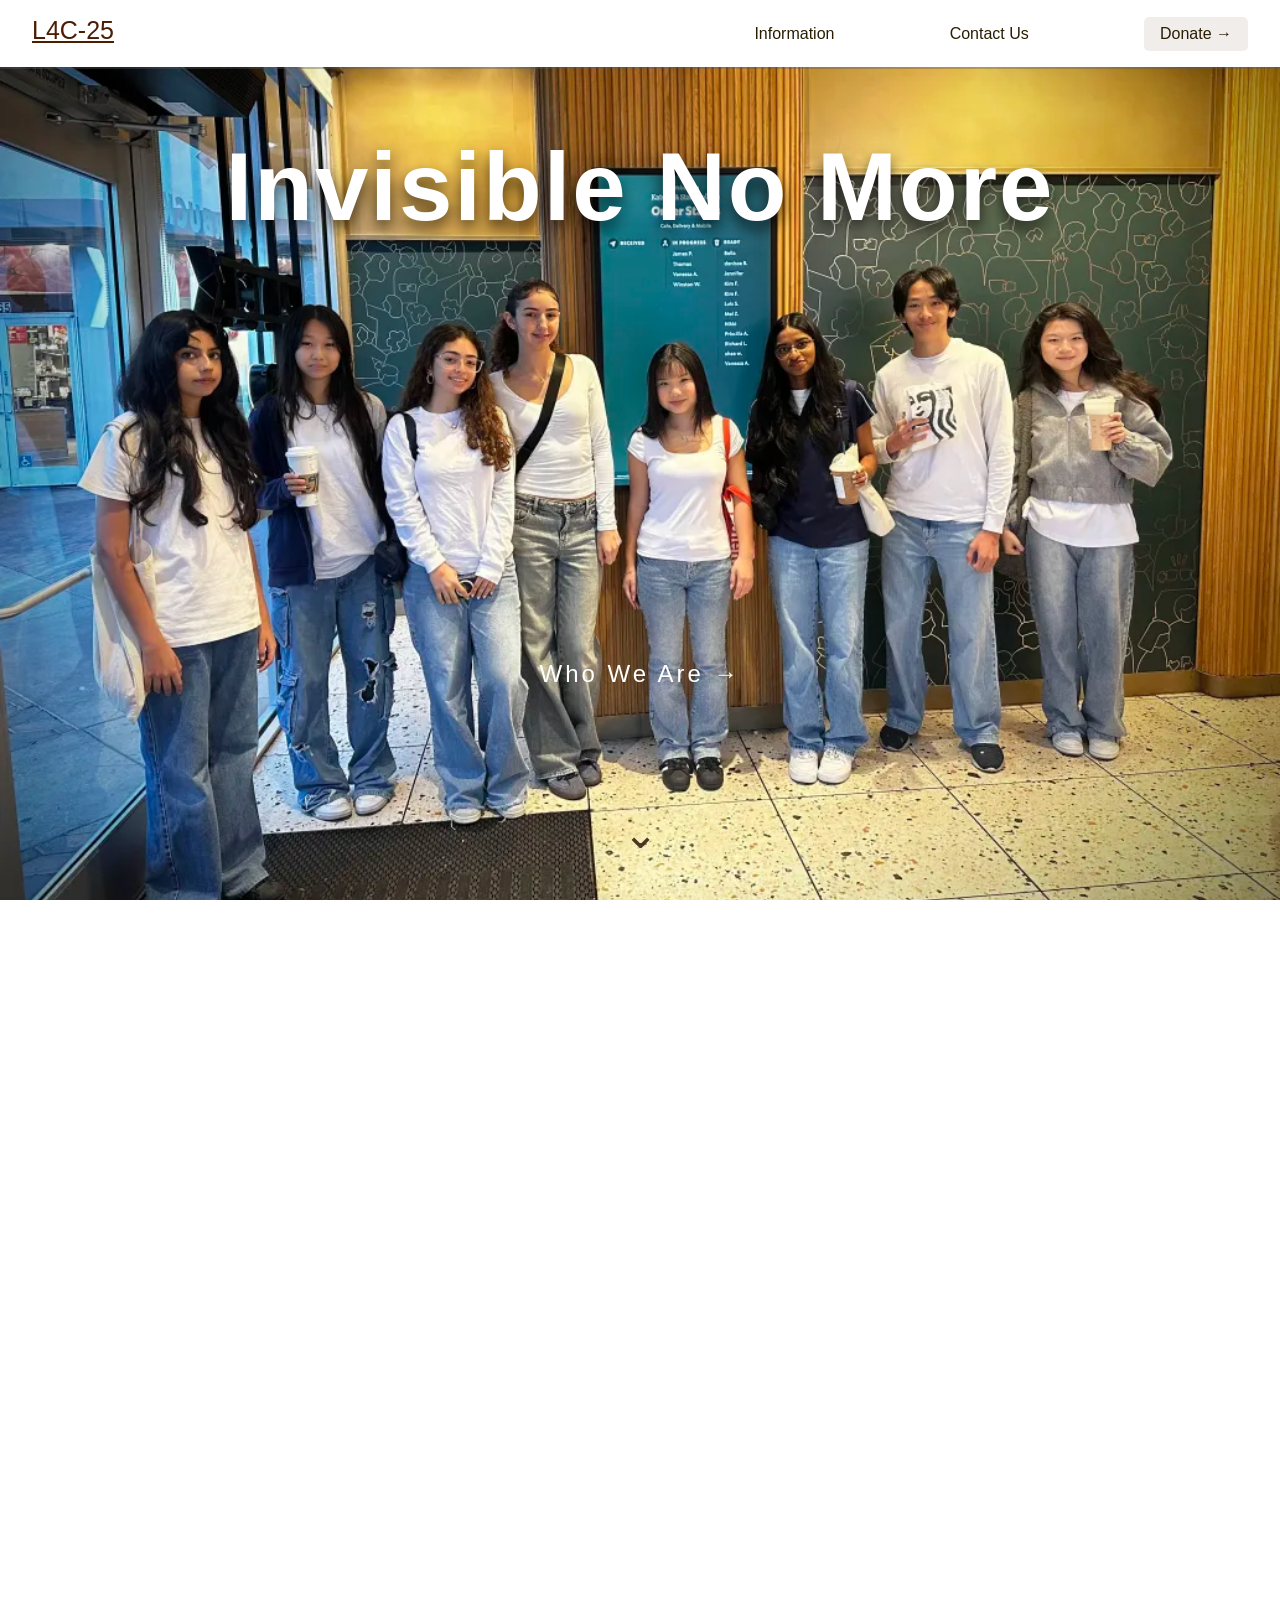
<file: index.html>
<!DOCTYPE html>
<html lang="en">
<head>
    <meta charset="UTF-8">
    <meta http-equiv="refresh" content="0; url=first.html">
    <meta name="viewport" content="width=device-width, initial-scale=1.0">
    <title>L4C-25</title>
    <script>
        window.location.replace('first.html');
    </script>
</head>
<body>
    <p>Redirecting to <a href="first.html">homepage</a>...</p>
</body>
</html>
</file>
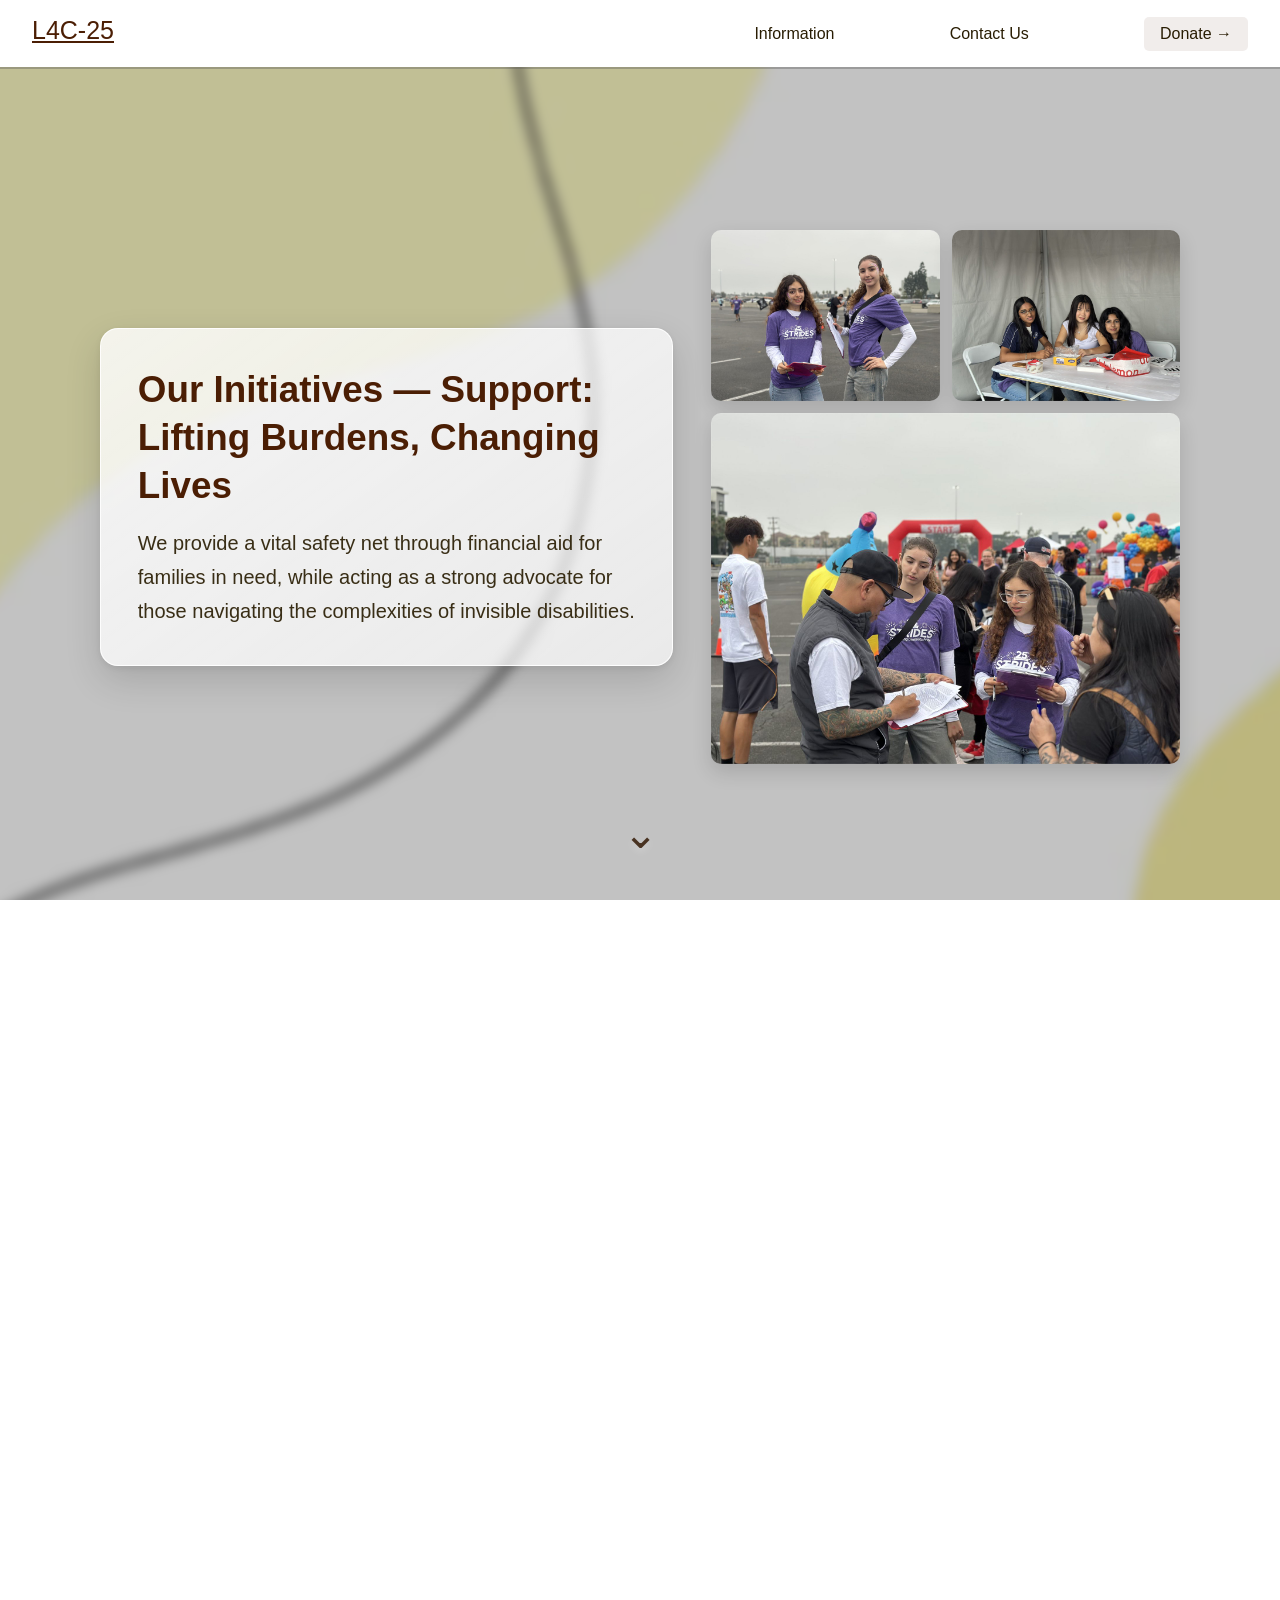
<file: chronic-illnesses.html>
<!DOCTYPE html>
<html lang="en">
<head>
    <meta charset="UTF-8">
    <meta name="viewport" content="width=device-width, initial-scale=1.0">
    <title>What we Do</title>
    <link rel="stylesheet" href="style.css">
</head>

<body class="page-chronic-illnesses">
    <div class = "container">

        <div class = "slides slide1"> 
            <div class = "header"> 
                <a href="first.html" class="teamtitle">L4C-25</a>
                <nav class="nav">
                    <div class="dropdown">
                        <button class = "link"> Information </button>
                            <div class="dropdown-menu">
                                <div class="dropdown-column">
                                    <h3>Find Help</h3>
                                    <a href="resource1.html">EasterSeals</a>
                                    <a href="resource2.html">Invisible Reality</a>
                                    <a href="resource3.html">Making a Difference</a>
                                </div>
                                <div class="dropdown-column">
                                    <h3>Learn More</h3>
                                    <a href="mental-developmental-disabilities.html">Information on Invisible Disabilities</a>
                                    <a href="chronic-illnesses.html">What we Do</a>
                                    <a href="our-projects.html">Our Projects &amp; Initiatives</a>
                                </div>
                                <div class="dropdown-column">
                                    <h3>Get Involved</h3>
                                    <a href="feedback.html">Feedback</a>
                                    <a href="partner.html">Partner</a>
                                </div>
                            </div>
                    </div>
                    <a href="socials.html" class="link socials"> Contact Us </a>
                    <button class = "link donate-nav"> Donate → </button>
                </nav>
            </div>

            <section class="initiatives-section">
                <div class="initiative-layout">
                    <article class="initiative-card">
                        <h2>Our Initiatives — Support: Lifting Burdens, Changing Lives</h2>
                        <p>We provide a vital safety net through financial aid for families in need, while acting as a strong advocate for those navigating the complexities of invisible disabilities.</p>
                    </article>
                    <div class="initiative-images" aria-label="Support initiative images">
                        <img loading="lazy" decoding="async" src="optimized-content/supportinitatives-whatwedo_IMG_9577.jpg" alt="Support initiative image 1">
                        <img loading="lazy" decoding="async" src="optimized-content/IMG_9587.jpg" alt="Support initiative image 2">
                        <img loading="lazy" decoding="async" src="optimized-content/IMG_9619.jpg" alt="Support initiative image 3">
                    </div>
                </div>
            </section>
        </div>

        <div class = "slides slide2">
            <section class="initiatives-section">
                <div class="initiative-layout">
                    <article class="initiative-card">
                        <h2>Voice: Amplifying the Unseen</h2>
                        <p>We cultivate safe, high-profile platforms where lived experiences take center stage. By creating spaces for authentic storytelling, we turn private challenges into a powerful public movement, ensuring that every individual is seen, heard, and valued.</p>
                    </article>
                    <div class="initiative-images" aria-label="Voice initiative images">
                        <img loading="lazy" decoding="async" src="optimized-content/IMG_3570 2.jpg" alt="Voice initiative image 1">
                        <img loading="lazy" decoding="async" src="optimized-projects/IMG_8797.jpg" alt="Voice initiative image 2">
                        <img loading="lazy" decoding="async" src="optimized-content/IMG_9978 (1).jpg" alt="Voice initiative image 3">
                    </div>
                </div>
            </section>
        </div>

        <div class = "slides slide3">
            <section class="initiatives-section">
                <div class="initiative-layout">
                    <article class="initiative-card">
                        <h2>Partnership: Scaling Impact Together</h2>
                        <p>Real change doesn’t happen in isolation. We collaborate with industry-leading organizations, such as Easterseals, to influence policy, dismantle stigma, and drive large-scale social shifts. Together, we are building a world designed for everyone.</p>
                    </article>
                    <div class="initiative-images" aria-label="Partnership initiative images">
                        <img loading="lazy" decoding="async" src="optimized-content/IMG_0009.jpg" alt="Partnership initiative image 1">
                        <img loading="lazy" decoding="async" src="optimized-content/IMG_3558 2.jpg" alt="Partnership initiative image 2">
                        <img loading="lazy" decoding="async" src="optimized-content/IMG_4619.jpg" alt="Partnership initiative image 3">
                    </div>
                </div>
            </section>
        </div>

    </div>
        <script src="script.js"></script>
</body>
</html>
</file>
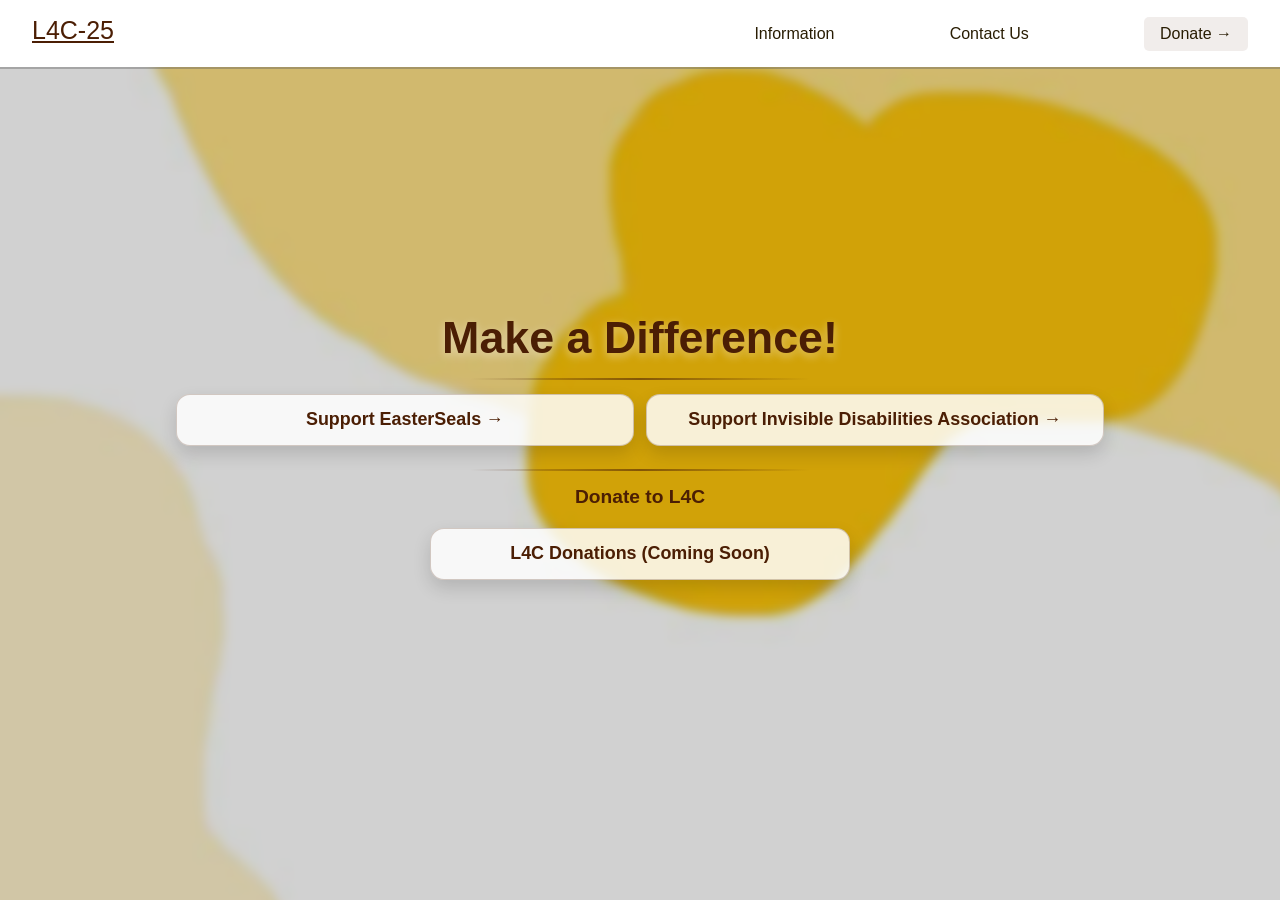
<file: donate.html>
<!DOCTYPE html>
<html lang="en">
<head>
    <meta charset="UTF-8">
    <meta name="viewport" content="width=device-width, initial-scale=1.0">
    <title>Make a Difference!</title>
    <link rel="stylesheet" href="style.css">
</head>

<body class="page-donate">
    <div class = "container">

        <div class = "slides slide1">
            <div class = "header">
                <a href="first.html" class="teamtitle">L4C-25</a>
                <nav class="nav">
                    <div class="dropdown">
                        <button class = "link"> Information </button>
                            <div class="dropdown-menu">
                                <div class="dropdown-column">
                                    <h3>Find Help</h3>
                                    <a href="resource1.html">EasterSeals</a>
                                    <a href="resource2.html">Invisible Reality</a>
                                    <a href="resource3.html">Making a Difference</a>
                                </div>
                                <div class="dropdown-column">
                                    <h3>Learn More</h3>
                                    <a href="mental-developmental-disabilities.html">Information on Invisible Disabilities</a>
                                    <a href="chronic-illnesses.html">What we Do</a>
                                    <a href="our-projects.html">Our Projects &amp; Initiatives</a>
                                </div>
                                <div class="dropdown-column">
                                    <h3>Get Involved</h3>
                                    <a href="feedback.html">Feedback</a>
                                    <a href="partner.html">Partner</a>
                                </div>
                            </div>
                    </div>
                    <a href="socials.html" class="link socials"> Contact Us </a>
                    <button class = "link donate-nav"> Donate → </button>
                </nav>
            </div>

            <section class="donate-hub" aria-label="Donation options">
                <h1 class="donate-title">Make a Difference!</h1>
                <div class="donate-divider" aria-hidden="true"></div>
                <div class="donate-options">
                    <a class="donate-option" href="https://helpeasterseals.com/Default.aspx?tsid=31022&QR=&ISCI=Digi-MainSite-donate-link&s_src=donate-link" target="_blank" rel="noopener noreferrer">Support EasterSeals →</a>
                    <a class="donate-option" href="https://invisibledisabilities.org/support-ida/" target="_blank" rel="noopener noreferrer">Support Invisible Disabilities Association →</a>
                </div>
                <div class="donate-divider donate-divider-bottom" aria-hidden="true"></div>
                <p class="donate-l4c">Donate to L4C</p>
                <button class="donate-option donate-option-dummy" type="button" aria-disabled="true">L4C Donations (Coming Soon)</button>
            </section>
        </div>

    </div>
        <script src="script.js"></script>
</body>
</html>
</file>
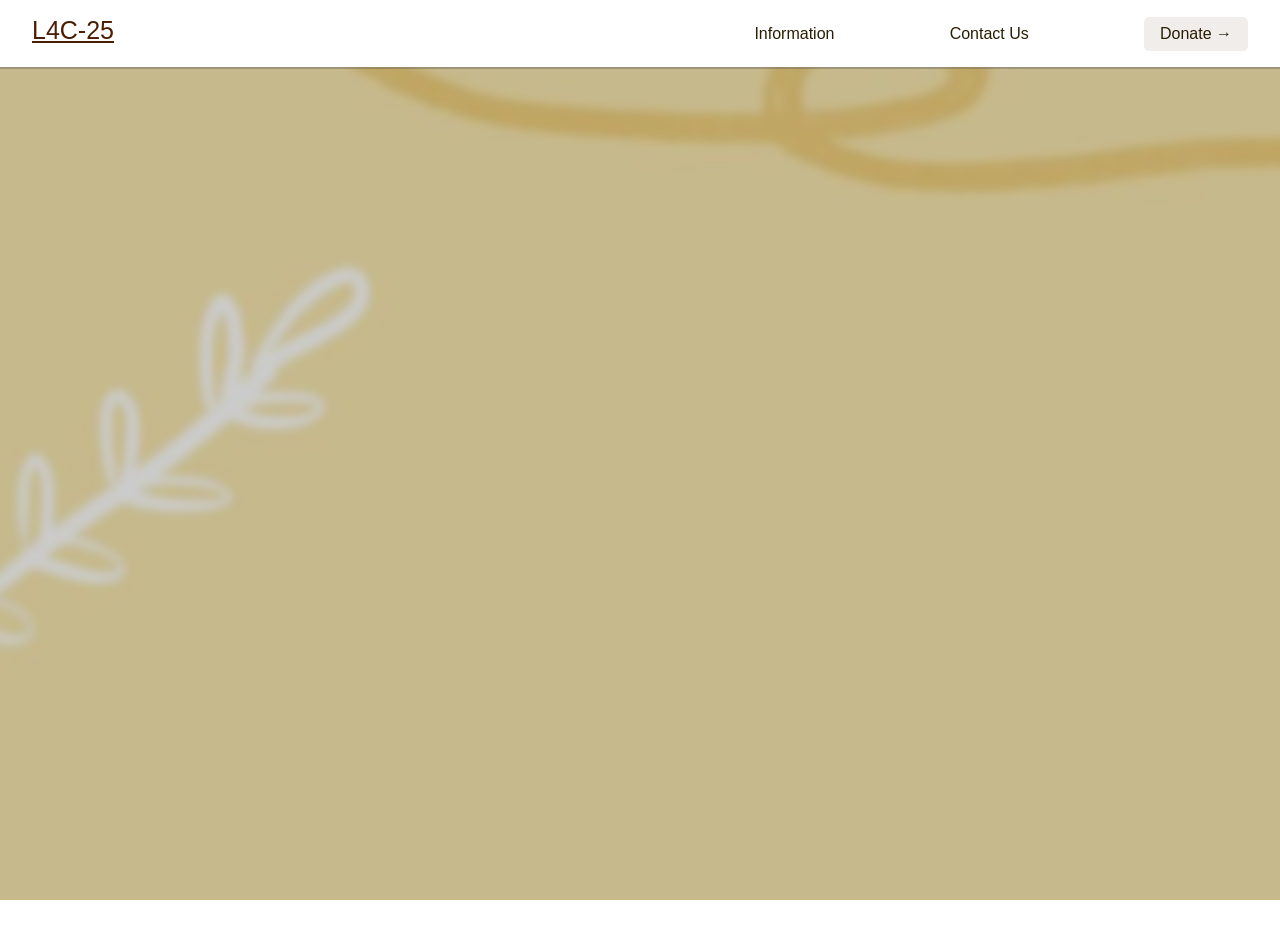
<file: feedback.html>
<!DOCTYPE html>
<html lang="en">
<head>
    <meta charset="UTF-8">
    <meta name="viewport" content="width=device-width, initial-scale=1.0">
    <title>Feedback</title>
    <link rel="stylesheet" href="style.css">
    <script src="feedback-handler.js" defer></script>
</head>

<body class="page-feedback-single">
    <div class = "container">

        <div class = "slides slide1 feedback-single-slide"> 
            <div class = "header"> 
                <a href="first.html" class="teamtitle">L4C-25</a>
                <nav class="nav">
                    <div class="dropdown">
                        <button class = "link"> Information </button>
                            <div class="dropdown-menu">
                                <div class="dropdown-column">
                                    <h3>Find Help</h3>
                                    <a href="resource1.html">EasterSeals</a>
                                    <a href="resource2.html">Invisible Reality</a>
                                    <a href="resource3.html">Making a Difference</a>
                                </div>
                                <div class="dropdown-column">
                                    <h3>Learn More</h3>
                                    <a href="mental-developmental-disabilities.html">Information on Invisible Disabilities</a>
                                    <a href="chronic-illnesses.html">What we Do</a>
                                    <a href="our-projects.html">Our Projects &amp; Initiatives</a>
                                </div>
                                <div class="dropdown-column">
                                    <h3>Get Involved</h3>
                                    <a href="feedback.html">Feedback</a>
                                    <a href="partner.html">Partner</a>
                                </div>
                            </div>
                    </div>
                    <a href="socials.html" class="link socials"> Contact Us </a>
                    <button class = "link donate-nav"> Donate → </button>
                </nav>
            </div>
            
            <div class="feedback-content" id="feedbackContent">
                <div class="feedback-title-container">
                    <h1 class="feedback-title">Have suggestions?</h1>
                    <h1 class="feedback-title">Let us know!</h1>
                    <div class="title-divider"></div>
                </div>
                <button class="feedback-open-btn" id="openFeedbackBtn">Share Your Feedback</button>
                
                <div class="feedback-form-container" id="feedbackFormContainer">
                    <form class="feedback-form" id="feedbackForm">
                        <h2>We'd love to hear from you :-)</h2>
                        
                        <div class="form-group">
                            <label for="name">Name (Optional)</label>
                            <input type="text" id="name" name="name" placeholder="Your name">
                        </div>
                        
                        <div class="form-group">
                            <label for="email">Email (Optional)</label>
                            <input type="email" id="email" name="email" placeholder="your.email@example.com">
                        </div>
                        
                        <div class="form-group">
                            <label for="feedback">Your Feedback *</label>
                            <textarea id="feedback" name="feedback" rows="6" placeholder="Tell us how we can improve our website!" required></textarea>
                        </div>
                        
                        <div class="form-buttons">
                            <button type="submit" class="submit-btn">Submit Feedback</button>
                            <button type="button" class="cancel-btn" id="cancelBtn">Cancel</button>
                        </div>
                    </form>
                    
                    <div class="success-message" id="successMessage">
                        <h3>Thank you for your feedback!</h3>
                        <p>We appreciate you taking the time to share your thoughts with us.</p>
                    </div>
                </div>
            </div>
            
        </div>

    </div>
        <script src="script.js"></script>
</body>
</html>
</file>
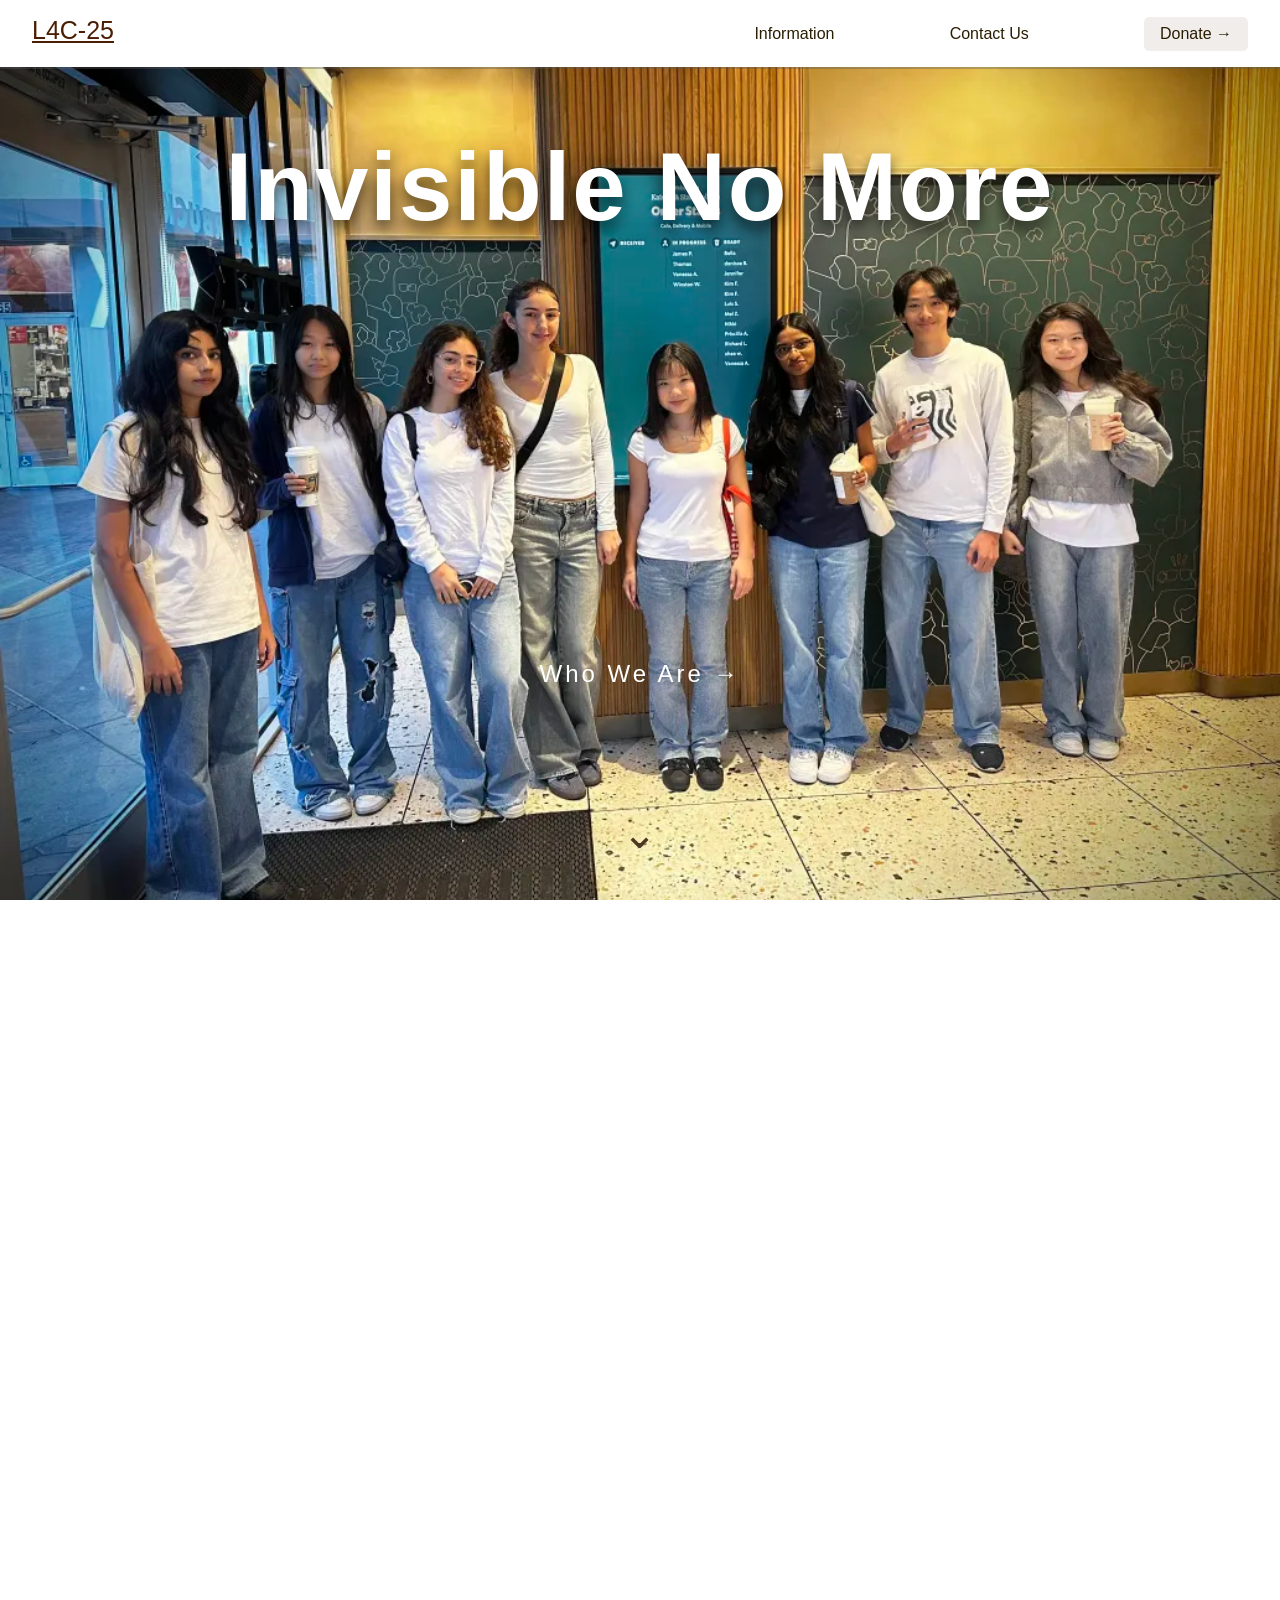
<file: first.html>
<!DOCTYPE html>
<html lang="en">
<head>
    <meta charset="UTF-8">
    <meta name="viewport" content="width=device-width, initial-scale=1.0">
    <title>HOME</title>
    <link rel="stylesheet" href="style.css">
</head>

<body class="page-homepage">
    <div class = "container">

        <div class = "slides slide1"> 
            <div class = "header"> 
                <a href="first.html" class="teamtitle">L4C-25</a>
                <nav class="nav">
                    <div class="dropdown">
                        <button class = "link"> Information </button>
                            <div class="dropdown-menu">
                                <div class="dropdown-column">
                                    <h3>Find Help</h3>
                                    <a href="resource1.html">EasterSeals</a>
                                    <a href="resource2.html">Invisible Reality</a>
                                    <a href="resource3.html">Making a Difference</a>
                                </div>
                                <div class="dropdown-column">
                                    <h3>Learn More</h3>
                                    <a href="mental-developmental-disabilities.html">Information on Invisible Disabilities</a>
                                    <a href="chronic-illnesses.html">What we Do</a>
                                    <a href="our-projects.html">Our Projects &amp; Initiatives</a>
                                </div>
                                <div class="dropdown-column">
                                    <h3>Get Involved</h3>
                                    <a href="feedback.html">Feedback</a>
                                    <a href="partner.html">Partner</a>
                                </div>
                            </div>
                    </div>
                    <a href="socials.html" class="link socials"> Contact Us </a>
                    <button class = "link donate-nav"> Donate → </button>
                </nav>
            </div>
            <div class="hero-text">
                <h1>Invisible No More</h1>
            </div>
            <div class="button-group">
                <div class="who-we-are-container">
                    <button class="who-we-are">Who We Are &rarr;</button>
                    <div class="who-we-are-text">
                        <p class="mission-title">Our Mission</p>
                        <p class="mission-content">To empower individuals with invisible disabilities by dismantling stigma and creating a more inclusive and supportive society. We believe a challenge you cannot see should never be a challenge you face alone.</p>
                        <a href="our-projects.html" class="our-progress-btn">Our Progress &rarr;</a>
                    </div>
                </div>
            </div>
            
        </div>

        <div class = "slides slide2">
            <div class="mission-section">
                <p class="mission-title-main">Our Mission</p>
                <p class="mission-text-main">At Lead 4 Change, we advocate for the millions living with invisible disabilities. We believe that just because a challenge is unseen doesn't mean it should be ignored. By providing direct financial support to families and partnering with leading organizations to share powerful stories, we ensure that every individual is seen, heard, and supported.</p>
            </div>
        </div>

        <div class = "slides slide3">
                <h2>Meet Our Team:</h2>
                <div class = "image-grid">
                    <div class="team-member">
                        <img loading="lazy" decoding="async" src="optimized-content/jennica.jpg" >
                        <div class="team-info">
                            <h3>Jennica Alixes</h3>
                            <p>Committee Chair</p>
                            <p class="bio">Hi! My name is Jennica Alixes and I serve as the Committee Chair for the LOHS Lead4Change team. I am currently a junior at Los Osos High School, and it is an absolute honor to be able to lead this wonderful group through our initiatives in making a change for our families and members that have invisible disabilities! After witnessing my family members and friends go through their own struggles with disabilities, our goal evolved into providing awareness, reducing the stigma, and contributing resources to individuals that need the most support. So far, we have hit key milestones within our timeline and we hope to continue this journey and bring substantial impacts to our communities. With the help of our partnership with EasterSeals, we have been connecting members with opportunities for certified treatments and therapies as well as inclusion. We cannot wait to see the future of this committee and we sincerely thank you for the support!</p>
                        </div>
                    </div>
                    <div class="team-member">
                        <img loading="lazy" decoding="async" src="optimized-content/eshaal.jpg" >
                        <div class="team-info">
                            <h3>Eshaal Ahmed</h3>
                            <p>Public Relations</p>
                            <p class="bio">Hi, my name is Eshaal Ahmed, and I am working as one of the Public Relations for Lead 4 Change this year. I’m having an amazing time working in a team. I love spreading important messages through my passion for graphic design. My favorite post that I made is the 4-group collab, where Lead 4 Change and 3 other organizations teamed up for an online event discussing how music helps our brains. I also really enjoy drawing and making posters. Through Lead 4 Change, I was able to express my creativity in a way that would positively impact the community.</p>
                        </div>
                    </div>
                    <div class="team-member">
                        <img loading="lazy" decoding="async" src="saoirse.webp" >
                        <div class="team-info">
                            <h3>Saoirse</h3>
                            <p>Videographer</p>
                            <p class="bio">Hi, I'm Saoirse, a high school junior and the videographer and photographer for the FBLA Lead4Change Committee. I edit interview videos, document events through photography, and record activity footage that I turn into engaging social media promotional videos. My work focuses on visual storytelling—transforming our activities and messages into content that highlights leadership, service, and real impact. Through video editing and media production, I help increase visibility and engagement for our initiatives. As a student leader, I use media not just to document what we do, but to amplify our mission and inspire change.</p>
                        </div>
                    </div>
                    <div class="team-member">
                        <img loading="lazy" decoding="async" src="optimized-content/bethany.jpg" >
                        <div class="team-info">
                            <h3>Bethany Lee</h3>
                            <p>Website Developer</p>
                            <p class="bio">Hi! My name is Bethany Lee, and I’m one of the website developers for this year’s Lead 4 Change committee. I am a freshman at Los Osos High School with a strong interest in the medical field, and in my free time, I love baking, shopping, and spending time with my family. I was so excited to be a part of this journey in spreading awareness for invisible disabilities, especially because I have firsthand experienced navigating one. I understand how it feels to appear 'normal' while being heavily impacted in ways others may not see, which is why I chose Lead4Change to be a part of in advocating for those who feel invisible and help make things easier for them, just as I wish someone had done for me. Working with this team on our events has been an incredible experience, and I can’t wait to see how far we can take this positive impact in our community!</p>
                        </div>
                    </div>
                    <div class="team-member">
                        <img loading="lazy" decoding="async" src="nikki.png" class="team-photo-nikki" >
                        <div class="team-info">
                            <h3>Nikki Karimi</h3>
                            <p>Event Coordinator</p>
                            <p class="bio">My name is Nikki Karimi, and during my time in Lead 4 Change, I focused on raising awareness about invisible disabilities and the challenges people face that often go unseen. Through this committee, I worked on promoting understanding, empathy, and inclusivity within my school community while developing leadership and communication skills. I really enjoyed being part of Lead 4 Change because it allowed me to advocate for something I’m passionate about and make a meaningful impact. I applied to this program because I care deeply about helping others, spreading awareness, and creating a more supportive environment for everyone, especially those whose struggles are not always visible. Being part of Lead 4 Change helped me grow as a leader and reinforced my passion for service and advocacy.</p>
                        </div>
                    </div>
                    <div class="team-member">
                        <img loading="lazy" decoding="async" src="thomas.webp" class="team-photo-thomas" >
                        <div class="team-info">
                            <h3>Thomas Tran</h3>
                            <p>Event Coordinator</p>
                            <p class="bio">Hi! My name is Thomas Tran, and I serve as an event coordinator for the 2025–2026 Lead 4 Change Committee. I’m currently a junior at Los Osos High School with a strong interest in pursuing psychology and the medical field. In my free time, I enjoy working out, playing the piano, and skating. I applied to L4C because I wanted to learn more about how invisible disabilities can affect people who may appear "normal," often impacting them both physically and socially. Over the past year, I’ve worked with the team to develop engaging events that raise awareness for invisible disabilities. It’s been a blast so far, and I’m excited to see how we can continue making a positive impact in our community!</p>
                        </div>
                    </div>
                    <div class="team-member">
                        <img loading="lazy" decoding="async" src="optimized-content/sally.jpg" >
                        <div class="team-info">
                            <h3>Sally Namy</h3>
                            <p>Public Relations</p>
                            <p class="bio">Hi! My name is Sally Namy and I'm one of the Lead 4 Change public relations officers! During my time in Lead 4 Change, I focused on creating initiatives that encourage empathy and support for students facing invisible challenges. One of my favorite experiences was collaborating with Easterseals for the Color Run at Angels Stadium, where we volunteered and cheered on participants, seeing everyone’s joy and determination was incredibly inspiring. Being part of this committee has allowed me to lead projects, engage the school community in meaningful conversations about inclusivity, and help build a culture where everyone feels seen and valued. I applied to this program because I want to continue making a positive impact, advocating for those whose struggles may not be obvious, and growing as a compassionate leader. Lead 4 Change has inspired me to use my voice and actions to support others and drive change in ways that truly matter.</p>
                        </div>
                    </div>
                    <div class="team-member">
                        <img loading="lazy" decoding="async" src="bellapic.webp" >
                        <div class="team-info">
                            <h3>Bella Chen</h3>
                            <p>Website Developer</p>
                            <p class="bio">Hello! My name is Yuanyun (Bella) Chen, and I’m one of the website developers for this year’s Lead 4 Change committee. I’m so grateful for the opportunity to work on our website and help bring our ideas to life in a way that feels meaningful. Being part of this team has been such a rewarding experience, especially knowing that the work we’re doing can make a real difference in our community. Outside of Lead 4 Change, I love art and graphic design. I’m always drawn to anything creative, whether it’s learning a new art style or developing my own. I’m really excited to continue growing with this team and help spread our message to more people!</p>
                        </div>
                    </div>
                </div>
                    
        </div>

        <div class = "slides slide4">
            <div class="slider-container">
                <div class="slider-title">
                    <h2>Testimonials</h2>
                </div>
                <div class="slider-wrapper">
                    <div class="slider-track">
                        <div class="review-card">
                            <p class="review-text">"Thank you Lead 4 Change for taking the time to put a smile on our Little Grizzlies' faces! We appreciate the kindness, generosity, and overall professionalism. The artwork on the students' faces was beautiful, and we just love what your organization stands for! THANK YOU LEAD 4 CHANGE!"</p>
                            <p class="reviewer-name">- LOHS Dance Program</p>
                        </div>
                        <div class="review-card">
                            <p class="review-text">"With heartfelt gratitude, Easterseals Southern California extend our thanks to Lead 4 Change for their invaluable support in celebrating the 25th Anniversary of the Strides: Celebrate Disability Pride 3k Family Fun Walk/5k Run. The event was a remarkable success, not just because of the fantastic turnout or funds raised, but also due to the warmth and energy that the team brought. Your dedication to creating an inclusive atmosphere was evident in every smile and every cheer along the course. Thank you, Lead 4 Change, being a beacon of positive change in our community!"</p>
                            <p class="reviewer-name reviewer-name-easterseals">- Easterseals</p>
                        </div>
                        <div class="review-card">
                            <p class="review-text">"Thank you Lead 4 Change for helping those who can't speak out for themselves, bringing them a voice and a passion to keep fighting. It's inspiring to see such a devoted and selfless team paving the way for awareness in invisible disabilities. I fully support your cause and wish you all the best!"</p>
                            <p class="reviewer-name">- Caden Wang</p>
                        </div>
                        <div class="review-card">
                            <p class="review-text">"LOHS Lead4Change: Invisible Disabilities students have made a lasting and meaningful impact on our campus through their dedication to supporting students with disabilities. Their commitment goes far beyond service—they have created genuine opportunities for inclusion, connection, and friendship. Through their leadership, compassion, and consistent involvement, Lead4Change members have helped foster a welcoming school environment where all students feel valued, respected, and empowered to participate. Their actions reflect the true spirit of leadership: serving others, building community, and making a positive difference in the lives of those around them. We are incredibly grateful for their efforts and proud of the example they set for our entire campus."</p>
                            <p class="reviewer-name">- LOHS Best Buddies</p>
                        </div>
                        <div class="review-card">
                            <p class="review-text">"I am truly so impressed with this committee. They always strive to do their best and it is clearly shown by the impacts they’ve made in this short amount of time."</p>
                            <p class="reviewer-name">- Bettina Lee</p>
                        </div>
                        <div class="review-card">
                            <p class="review-text">"I have enjoyed having our students participate in Lead4Chance projects.  It gives them an opportunity to look outside themselves into the community to see what big effect they might make to benefit the lives of others.  Seeing them plan, organize, execute, and review the outcome brings great joy to me as their adviser, as they own the process and the results."</p>
                            <p class="reviewer-name">- Mr. Frost, LOHS FBLA Advisor</p>
                        </div>
                    </div>
                </div>
                <div class="hover-zones">
                    <div class="hover-zone left" data-direction="left"></div>
                    <div class="hover-zone right" data-direction="right"></div>
                </div>
                <div class="slider-dots"></div>
            </div>
        </div>

    </div>
        <script src="script.js"></script>
</body>
</html>
</file>
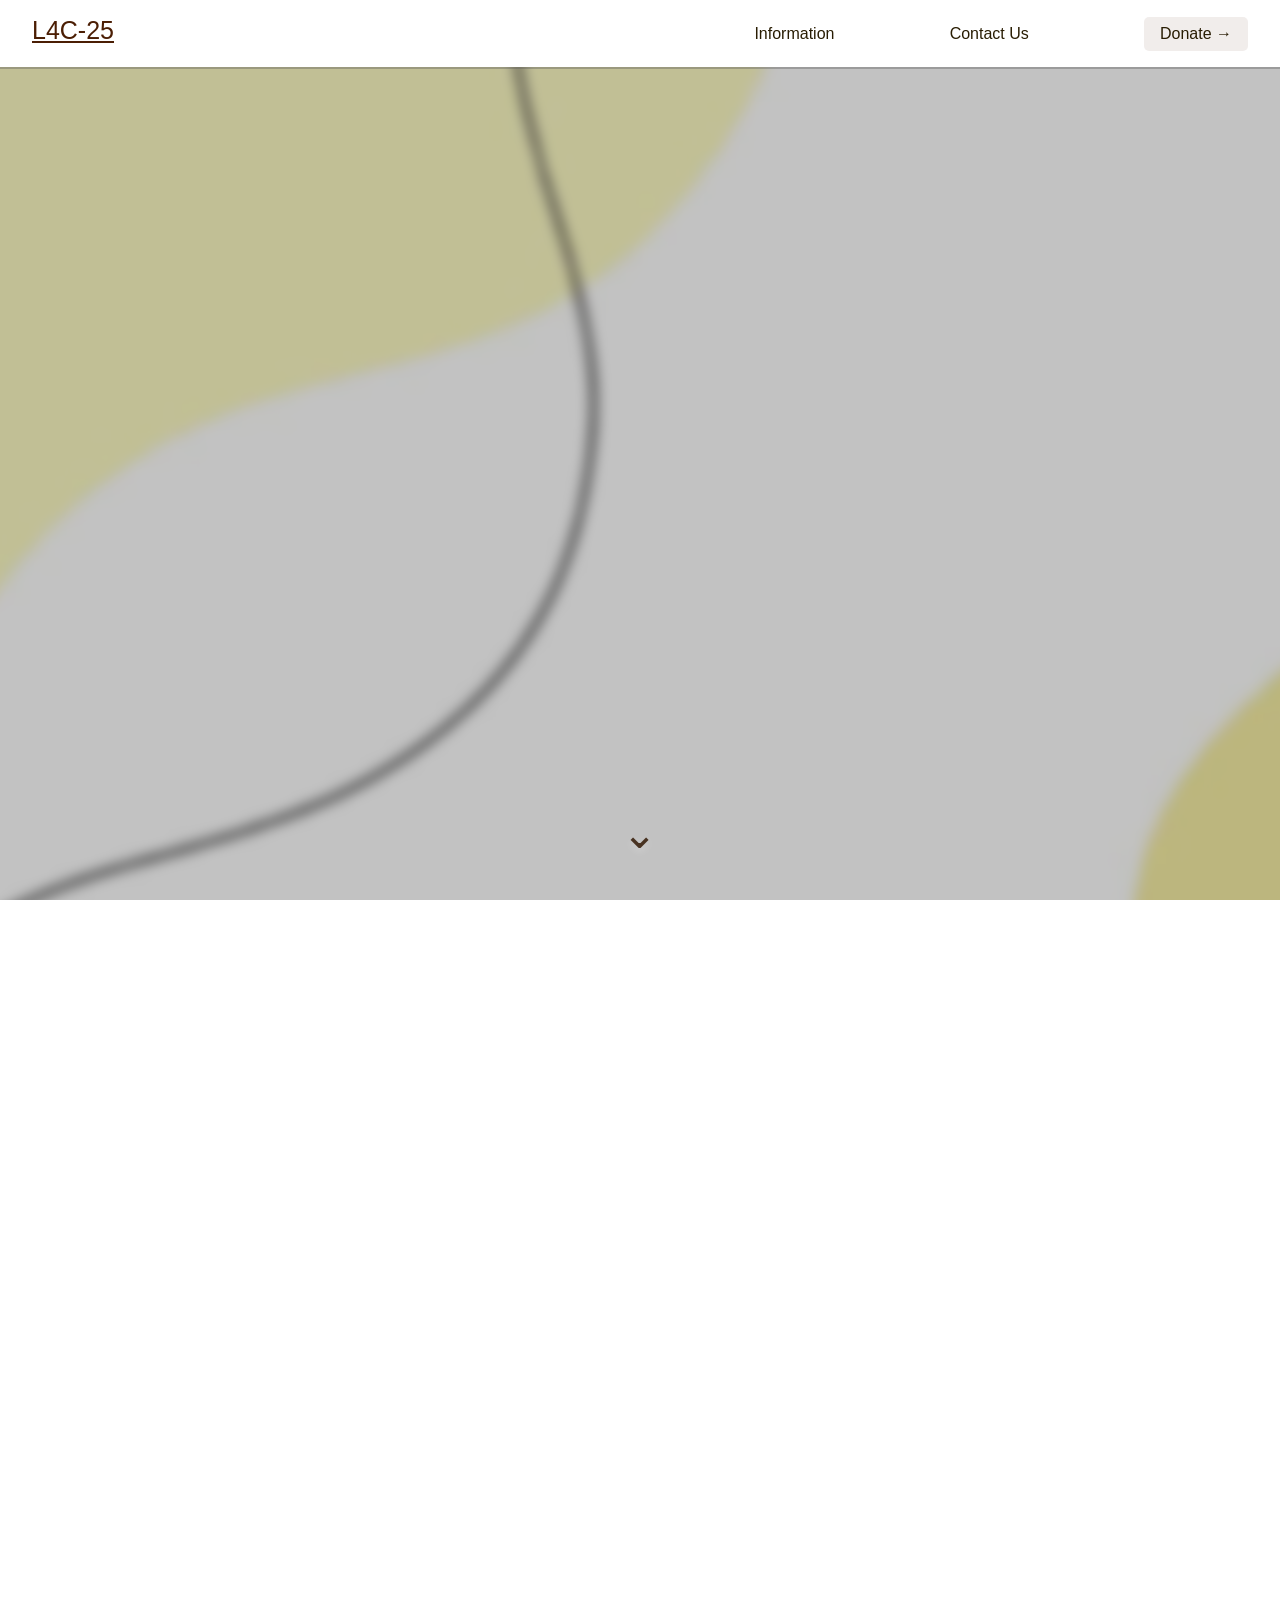
<file: mental-developmental-disabilities.html>
<!DOCTYPE html>
<html lang="en">
<head>
    <meta charset="UTF-8">
    <meta name="viewport" content="width=device-width, initial-scale=1.0">
    <title>Information on Invisible Disabilities</title>
    <link rel="stylesheet" href="style.css">
</head>

<body class="page-mental-developmental">
    <div class = "container">

        <div class = "slides slide1"> 
            <div class = "header"> 
                <a href="first.html" class="teamtitle">L4C-25</a>
                <nav class="nav">
                    <div class="dropdown">
                        <button class = "link"> Information </button>
                            <div class="dropdown-menu">
                                <div class="dropdown-column">
                                    <h3>Find Help</h3>
                                    <a href="resource1.html">EasterSeals</a>
                                    <a href="resource2.html">Invisible Reality</a>
                                    <a href="resource3.html">Making a Difference</a>
                                </div>
                                <div class="dropdown-column">
                                    <h3>Learn More</h3>
                                    <a href="mental-developmental-disabilities.html">Information on Invisible Disabilities</a>
                                    <a href="chronic-illnesses.html">What we Do</a>
                                    <a href="our-projects.html">Our Projects &amp; Initiatives</a>
                                </div>
                                <div class="dropdown-column">
                                    <h3>Get Involved</h3>
                                    <a href="feedback.html">Feedback</a>
                                    <a href="partner.html">Partner</a>
                                </div>
                            </div>
                    </div>
                    <a href="socials.html" class="link socials"> Contact Us </a>
                    <button class = "link donate-nav"> Donate → </button>
                </nav>
            </div>

            <section class="initiatives-section">
                <div class="initiative-layout">
                    <article class="initiative-card">
                        <h2>Research on Disabilities — Information Page</h2>
                        <p><strong>Based on World Health Organization and the Invisible Disabilities Association</strong></p>
                        <p><strong>The Majority are Hidden:</strong> Recent global estimates indicate that 70% to 80% of all disabilities are invisible.</p>
                        <p><strong>The 1-in-6 Reality:</strong> Globally, approximately 1 in 6 people live with a disability, meaning over 1 billion individuals navigate non-visible conditions such as chronic pain, neurodivergence, or mental health disorders.</p>
                        <p><strong>The Financial Well-Being Gap:</strong> As of early 2025, households with a disability are 21 percentage points less likely to report being financially "okay" compared to non-disabled households.</p>
                    </article>
                </div>
            </section>
        </div>

        <div class = "slides slide2">
            <section class="initiatives-section">
                <div class="initiative-layout">
                    <article class="initiative-card">
                        <h2>Marginalization and Stigma in 2025</h2>
                        <p><strong>Marginalization Risks:</strong> As of June 2025, the WHO Disability Health Equity Initiative highlights that persons with disabilities remain among the most marginalized globally, facing unfair health inequities such as poorer health outcomes and earlier deaths.</p>
                        <p><strong>The "Look Good" Bias:</strong> Immersion-based research in 2025 confirmed that individuals with invisible disabilities consistently face stronger negative attitudes and avoidance tendencies than those with visible disabilities.</p>
                        <p><strong>Stigma of Disclosure:</strong> Even in 2025, workplace research shows that nearly half of employees with invisible disabilities choose not to disclose their conditions due to fears of scrutiny or being perceived as less capable.</p>
                    </article>
                </div>
            </section>
        </div>

        <div class = "slides slide3">
            <section class="initiatives-section">
                <div class="initiative-layout">
                    <article class="initiative-card">
                        <h2>Why Our Work Matters</h2>
                        <p>While the world remains blind to these challenges, we provide the financial lifelines that keep families afloat and the advocacy platforms that turn silence into social change. We don’t just ask the world to “see” invisible disabilities, we demand that they are supported because a challenge you can’t see shouldn’t be a challenge you face alone.</p>
                    </article>
                </div>
            </section>
        </div>

    </div>
        <script src="script.js"></script>
</body>
</html>
</file>
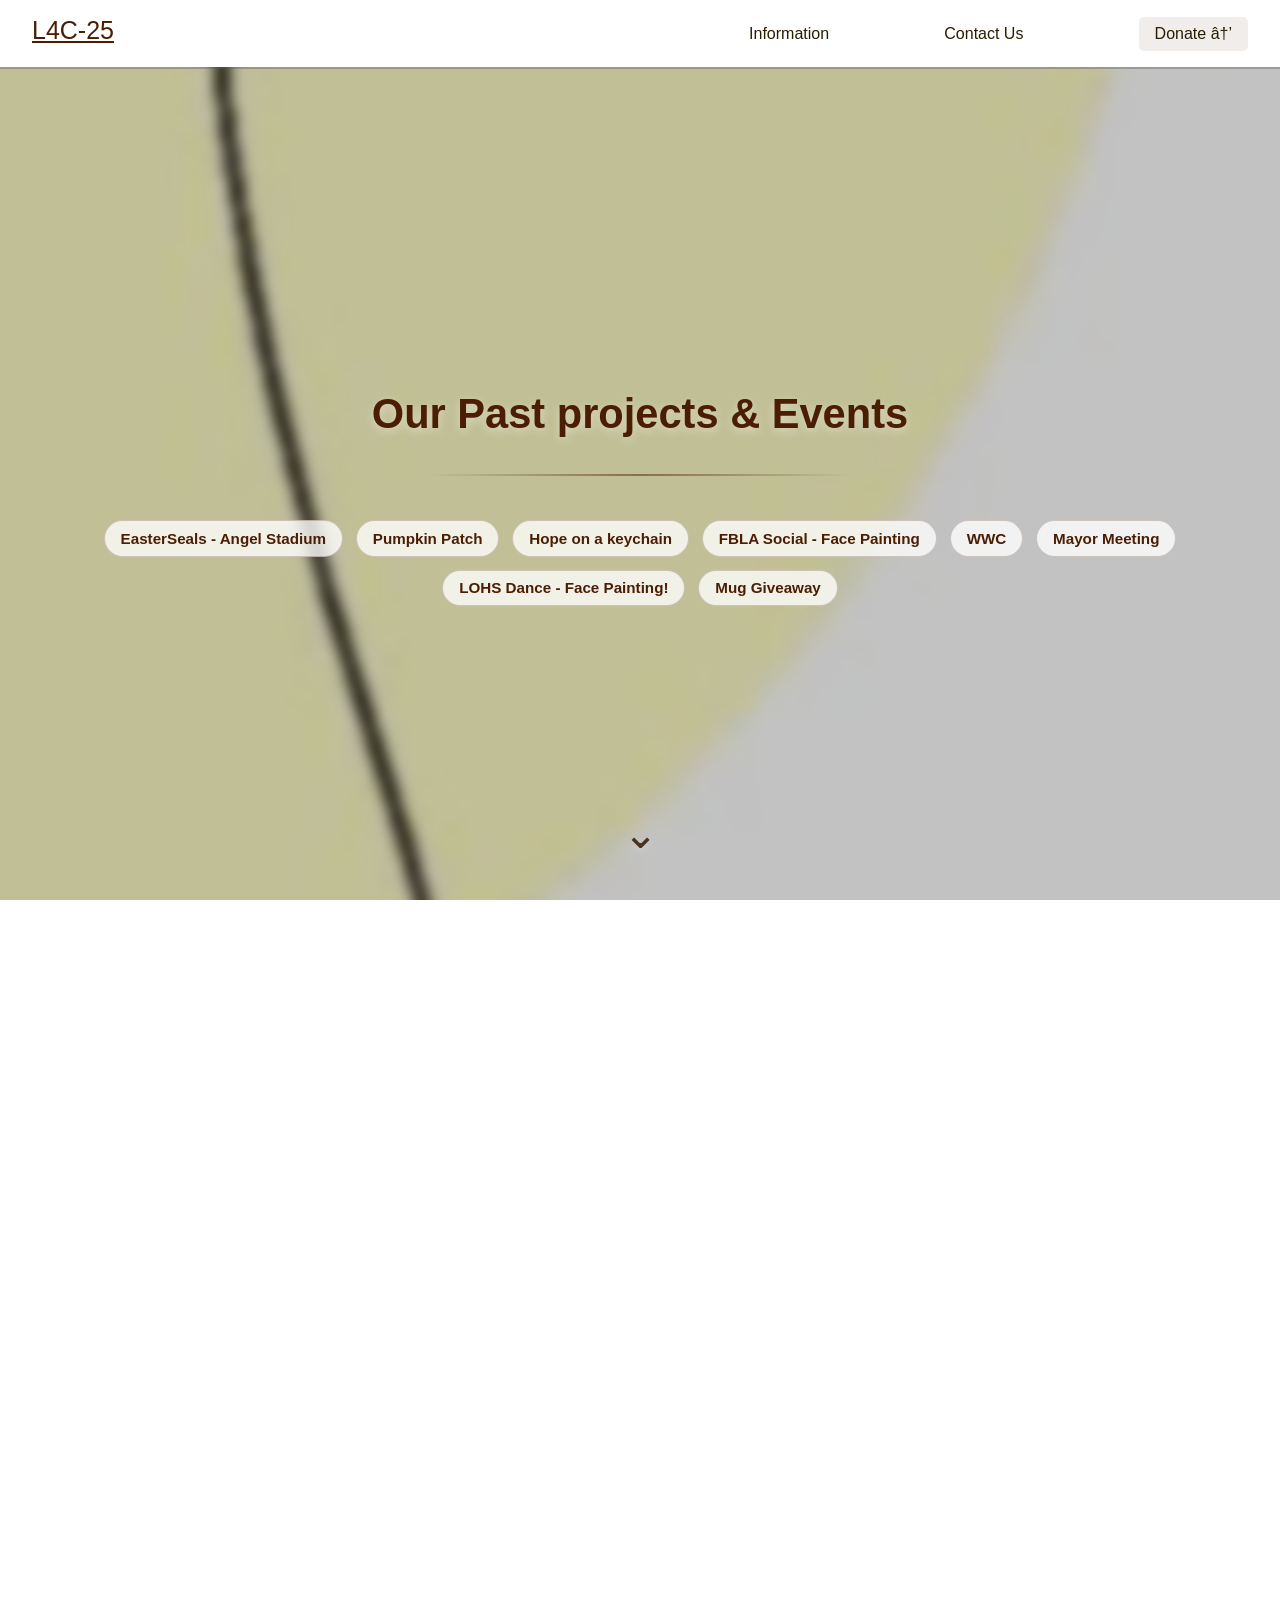
<file: our-projects.html>
<!DOCTYPE html>
<html lang="en">
<head>
    <meta charset="UTF-8">
    <meta name="viewport" content="width=device-width, initial-scale=1.0">
    <title>Our Projects &amp; Initiatives</title>
    <link rel="stylesheet" href="style.css">
</head>

<body class="page-our-projects">
    <div class = "container">

        <div class = "slides slide1" id="projects-top"> 
            <div class = "header"> 
                <a href="first.html" class="teamtitle">L4C-25</a>
                <nav class="nav">
                    <div class="dropdown">
                        <button class = "link"> Information </button>
                            <div class="dropdown-menu">
                                <div class="dropdown-column">
                                    <h3>Find Help</h3>
                                    <a href="resource1.html">EasterSeals</a>
                                    <a href="resource2.html">Invisible Reality</a>
                                    <a href="resource3.html">Making a Difference</a>
                                </div>
                                <div class="dropdown-column">
                                    <h3>Learn More</h3>
                                    <a href="mental-developmental-disabilities.html">Information on Invisible Disabilities</a>
                                    <a href="chronic-illnesses.html">What we Do</a>
                                    <a href="our-projects.html">Our Projects &amp; Initiatives</a>
                                </div>
                                <div class="dropdown-column">
                                    <h3>Get Involved</h3>
                                    <a href="feedback.html">Feedback</a>
                                    <a href="partner.html">Partner</a>
                                </div>
                            </div>
                    </div>
                    <a href="socials.html" class="link socials"> Contact Us </a>
                    <button class = "link donate-nav"> Donate â†’ </button>
                </nav>
            </div>

            <section class="initiatives-section">
                <h2 class="event-heading">Our Past projects &amp; Events</h2>
                <div class="event-divider" aria-hidden="true"></div>
                <div class="projects-toc" aria-label="Projects table of contents">
                    <button class="toc-bubble" data-target="projects-family" type="button">EasterSeals - Angel Stadium</button>
                    <button class="toc-bubble" data-target="projects-partnership" type="button">Pumpkin Patch</button>
                    <button class="toc-bubble" data-target="projects-hope" type="button">Hope on a keychain</button>
                    <button class="toc-bubble" data-target="projects-fbla" type="button">FBLA Social - Face Painting</button>
                    <button class="toc-bubble" data-target="projects-wwc" type="button">WWC</button>
                    <button class="toc-bubble" data-target="projects-major" type="button">Mayor Meeting</button>
                    <button class="toc-bubble" data-target="projects-facepainting" type="button">LOHS Dance - Face Painting!</button>
                    <button class="toc-bubble" data-target="projects-mugs" type="button">Mug Giveaway</button>
                </div>
            </section>
        </div>

        <div class = "slides slide2" id="projects-family">
            <section class="initiatives-section">
                <h2 class="event-heading">EasterSeals - Angel Stadium</h2>
                <div class="event-divider" aria-hidden="true"></div>
                <div class="project-images" aria-label="EasterSeals Angel Stadium event photos">
                    <img loading="lazy" decoding="async" src="optimized-gallery/IMG_4619 (1).jpg" alt="EasterSeals Angel Stadium event photo 1">
                    <img loading="lazy" decoding="async" src="optimized-gallery/IMG_9525.jpg" alt="EasterSeals Angel Stadium event photo 2">
                    <img loading="lazy" decoding="async" src="optimized-gallery/IMG_9546.jpg" alt="EasterSeals Angel Stadium event photo 3">
                    <img loading="lazy" decoding="async" src="optimized-gallery/IMG_9548.jpg" alt="EasterSeals Angel Stadium event photo 4">
                    <img loading="lazy" decoding="async" src="optimized-gallery/IMG_9551.jpg" alt="EasterSeals Angel Stadium event photo 5">
                    <img loading="lazy" decoding="async" src="optimized-gallery/IMG_9574.jpg" alt="EasterSeals Angel Stadium event photo 6">
                    <img loading="lazy" decoding="async" src="optimized-gallery/IMG_9577.jpg" alt="EasterSeals Angel Stadium event photo 7">
                    <img loading="lazy" decoding="async" src="optimized-gallery/IMG_9594.jpg" alt="EasterSeals Angel Stadium event photo 8">
                </div>
            </section>
        </div>

        <div class = "slides slide3" id="projects-partnership">
            <section class="initiatives-section">
                <h2 class="event-heading">Pumpkin Patch</h2>
                <div class="event-divider" aria-hidden="true"></div>
                <div class="project-images" aria-label="Pumpkin Patch event photos and videos">
                    <img loading="lazy" decoding="async" src="optimized-gallery/IMG_8790.jpg" alt="Pumpkin Patch event photo 1">
                    <img loading="lazy" decoding="async" src="optimized-gallery/IMG_8797.jpg" alt="Pumpkin Patch event photo 2">
                    <video preload="none" playsinline muted>
                        <source src="IMG_8806.mp4" type="video/mp4">
                    </video>
                    <video preload="none" playsinline muted>
                        <source src="IMG_8807.mp4" type="video/mp4">
                    </video>
                    <video preload="none" playsinline muted>
                        <source src="IMG_8812.mp4" type="video/mp4">
                    </video>
                    <video preload="none" playsinline muted>
                        <source src="IMG_8813.mp4" type="video/mp4">
                    </video>
                </div>
            </section>
        </div>

        <div class = "slides slide3" id="projects-hope">
            <section class="initiatives-section">
                <h2 class="event-heading">Hope on a keychain</h2>
                <div class="event-divider" aria-hidden="true"></div>
                <div class="project-images" aria-label="Hope on a keychain event photos">
                    <img loading="lazy" decoding="async" src="optimized-gallery/IMG_0003.jpg" alt="Hope on a keychain event photo 1">
                    <img loading="lazy" decoding="async" src="optimized-gallery/IMG_0004.jpg" alt="Hope on a keychain event photo 2">
                    <img loading="lazy" decoding="async" src="optimized-gallery/IMG_0008.jpg" alt="Hope on a keychain event photo 3">
                    <img loading="lazy" decoding="async" src="optimized-gallery/IMG_0009 (1).jpg" alt="Hope on a keychain event photo 4">
                    <img loading="lazy" decoding="async" src="optimized-gallery/IMG_9974.jpg" alt="Hope on a keychain event photo 5">
                    <img loading="lazy" decoding="async" src="optimized-gallery/IMG_9977.jpg" alt="Hope on a keychain event photo 6">
                    <img loading="lazy" decoding="async" src="optimized-gallery/IMG_9978 (2).jpg" alt="Hope on a keychain event photo 7">
                    <img loading="lazy" decoding="async" src="optimized-gallery/IMG_9979.jpg" alt="Hope on a keychain event photo 8">
                    <img loading="lazy" decoding="async" src="optimized-gallery/IMG_9985.jpg" alt="Hope on a keychain event photo 9">
                    <img loading="lazy" decoding="async" src="optimized-gallery/IMG_9990.jpg" alt="Hope on a keychain event photo 10">
                    <img loading="lazy" decoding="async" src="optimized-gallery/IMG_9993.jpg" alt="Hope on a keychain event photo 11">
                    <img loading="lazy" decoding="async" src="optimized-gallery/IMG_9995.jpg" alt="Hope on a keychain event photo 12">
                    <img loading="lazy" decoding="async" src="optimized-gallery/IMG_9998.jpg" alt="Hope on a keychain event photo 13">
                    <img loading="lazy" decoding="async" src="optimized-gallery/IMG_9999.jpg" alt="Hope on a keychain event photo 14">
                </div>
            </section>
        </div>

        <div class = "slides slide3" id="projects-fbla">
            <section class="initiatives-section">
                <h2 class="event-heading">FBLA Social - Face Painting</h2>
                <div class="event-divider" aria-hidden="true"></div>
                <div class="project-images" aria-label="FBLA Social Face Painting event photos">
                    <img loading="lazy" decoding="async" src="optimized-gallery/IMG_1248.jpg" alt="FBLA Social Face Painting event photo 1">
                    <img loading="lazy" decoding="async" src="optimized-gallery/IMG_1250.jpg" alt="FBLA Social Face Painting event photo 2">
                    <img loading="lazy" decoding="async" src="optimized-gallery/IMG_1253.jpg" alt="FBLA Social Face Painting event photo 3">
                    <img loading="lazy" decoding="async" src="optimized-gallery/IMG_1254.jpg" alt="FBLA Social Face Painting event photo 4">
                    <img loading="lazy" decoding="async" src="optimized-gallery/IMG_1256.jpg" alt="FBLA Social Face Painting event photo 5">
                    <img loading="lazy" decoding="async" src="optimized-gallery/IMG_1257.jpg" alt="FBLA Social Face Painting event photo 6">
                    <img loading="lazy" decoding="async" src="optimized-gallery/Untitled design.jpg" alt="FBLA Social Face Painting event photo 7">
                    <img loading="lazy" decoding="async" src="optimized-gallery/Untitled design (1).jpg" alt="FBLA Social Face Painting event photo 8">
                    <img loading="lazy" decoding="async" src="optimized-gallery/Untitled design (2).jpg" alt="FBLA Social Face Painting event photo 9">
                </div>
            </section>
        </div>

        <div class = "slides slide3" id="projects-wwc">
            <section class="initiatives-section">
                <h2 class="event-heading">WWC</h2>
                <div class="event-divider" aria-hidden="true"></div>
                <div class="project-images" aria-label="WWC event photos and videos">
                    <img loading="lazy" decoding="async" src="optimized-gallery/IMG_3541 2.jpg" alt="WWC event photo 1">
                    <img loading="lazy" decoding="async" src="optimized-gallery/IMG_3542 2.jpg" alt="WWC event photo 2">
                    <img loading="lazy" decoding="async" src="optimized-gallery/IMG_3547 2 (1).jpg" alt="WWC event photo 3">
                    <img loading="lazy" decoding="async" src="optimized-gallery/IMG_3548 2 (1).jpg" alt="WWC event photo 4">
                    <img loading="lazy" decoding="async" src="optimized-gallery/IMG_3551 2.jpg" alt="WWC event photo 5">
                    <img loading="lazy" decoding="async" src="optimized-gallery/IMG_3554 2.jpg" alt="WWC event photo 6">
                    <img loading="lazy" decoding="async" src="optimized-gallery/IMG_3555 2.jpg" alt="WWC event photo 7">
                    <img loading="lazy" decoding="async" src="optimized-gallery/IMG_3556 2.jpg" alt="WWC event photo 8">
                    <img loading="lazy" decoding="async" src="optimized-gallery/IMG_3558 2 (1).jpg" alt="WWC event photo 9">
                    <img loading="lazy" decoding="async" src="optimized-gallery/IMG_3559 2.jpg" alt="WWC event photo 10">
                    <img loading="lazy" decoding="async" src="optimized-gallery/IMG_3560 2.jpg" alt="WWC event photo 11">
                    <img loading="lazy" decoding="async" src="optimized-gallery/IMG_3565 2.jpg" alt="WWC event photo 12">
                    <img loading="lazy" decoding="async" src="optimized-gallery/IMG_3566 2.jpg" alt="WWC event photo 13">
                    <img loading="lazy" decoding="async" src="optimized-gallery/IMG_3570 2 (1).jpg" alt="WWC event photo 14">
                    <img loading="lazy" decoding="async" src="optimized-gallery/IMG_3571 2.jpg" alt="WWC event photo 15">
                </div>
            </section>
        </div>

        <div class = "slides slide3" id="projects-major">
            <section class="initiatives-section">
                <h2 class="event-heading">Mayor Meeting</h2>
                <div class="event-divider" aria-hidden="true"></div>
                <div class="project-images" aria-label="Mayor Meeting event photos">
                    <img loading="lazy" decoding="async" src="a706290a0488ac6ec7828055a5a7161e (1).webp" alt="Mayor Meeting event photo 1">
                    <img loading="lazy" decoding="async" src="optimized-gallery/ce292c8b49b08805e7bd6c2a00c09a4c.jpg" alt="Mayor Meeting event photo 2">
                </div>
            </section>
        </div>

        <div class = "slides slide3" id="projects-facepainting">
            <section class="initiatives-section">
                <h2 class="event-heading">LOHS Dance - Face Painting!</h2>
                <div class="event-divider" aria-hidden="true"></div>
                <div class="project-images" aria-label="Face Painting Sunflowers event photos">
                    <img loading="lazy" decoding="async" src="IMG_1105.webp" alt="Face Painting Sunflowers event photo 1">
                    <img loading="lazy" decoding="async" src="IMG_7654.webp" alt="Face Painting Sunflowers event photo 2">
                    <img loading="lazy" decoding="async" src="IMG_7655.webp" alt="Face Painting Sunflowers event photo 3">
                    <img loading="lazy" decoding="async" src="IMG_7672.webp" alt="Face Painting Sunflowers event photo 4">
                    <img loading="lazy" decoding="async" src="IMG_7675.webp" alt="Face Painting Sunflowers event photo 5">
                    <img loading="lazy" decoding="async" src="IMG_7678.webp" alt="Face Painting Sunflowers event photo 6">
                </div>
            </section>
        </div>

        <div class = "slides slide3" id="projects-mugs">
            <section class="initiatives-section">
                <h2 class="event-heading">Mug Giveaway</h2>
                <div class="event-divider" aria-hidden="true"></div>
                <div class="project-images" aria-label="Mug giveaway event photos">
                    <img loading="lazy" decoding="async" src="IMG_4889.webp" alt="Mug giveaway event photo 1">
                    <img loading="lazy" decoding="async" src="IMG_7831.webp" alt="Mug giveaway event photo 2">
                    <img loading="lazy" decoding="async" src="IMG_7839.webp" alt="Mug giveaway event photo 3">
                </div>
            </section>
        </div>

    </div>
        <script src="script.js"></script>
</body>
</html>
</file>
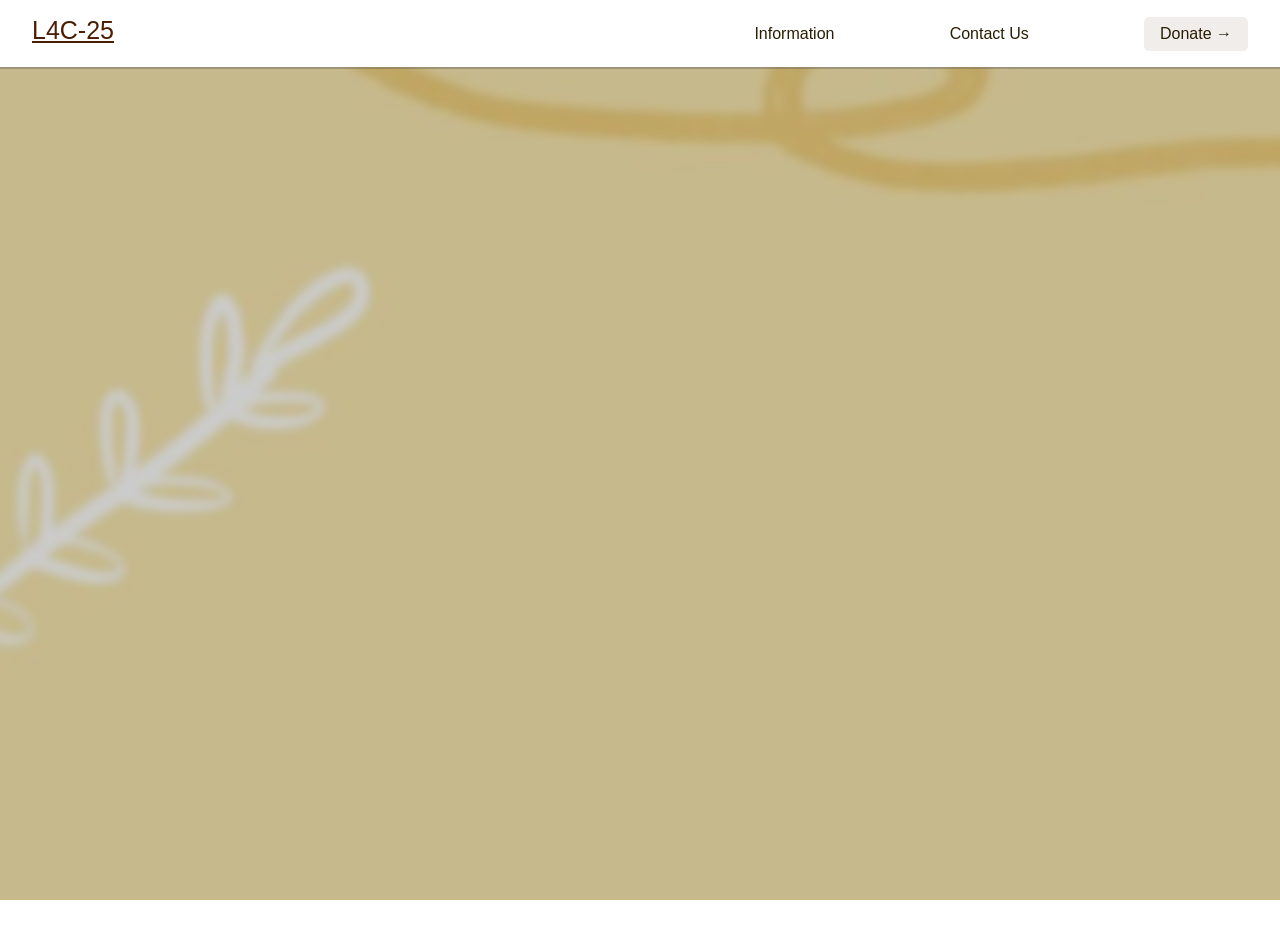
<file: partner.html>
<!DOCTYPE html>
<html lang="en">
<head>
    <meta charset="UTF-8">
    <meta name="viewport" content="width=device-width, initial-scale=1.0">
    <title>Partner</title>
    <link rel="stylesheet" href="style.css">
    <script src="partner-handler.js" defer></script>
</head>

<body class="page-partner">
    <div class = "container">

        <div class = "slides slide1 feedback-single-slide"> 
            <div class = "header"> 
                <a href="first.html" class="teamtitle">L4C-25</a>
                <nav class="nav">
                    <div class="dropdown">
                        <button class = "link"> Information </button>
                            <div class="dropdown-menu">
                                <div class="dropdown-column">
                                    <h3>Find Help</h3>
                                    <a href="resource1.html">EasterSeals</a>
                                    <a href="resource2.html">Invisible Reality</a>
                                    <a href="resource3.html">Making a Difference</a>
                                </div>
                                <div class="dropdown-column">
                                    <h3>Learn More</h3>
                                    <a href="mental-developmental-disabilities.html">Information on Invisible Disabilities</a>
                                    <a href="chronic-illnesses.html">What we Do</a>
                                    <a href="our-projects.html">Our Projects &amp; Initiatives</a>
                                </div>
                                <div class="dropdown-column">
                                    <h3>Get Involved</h3>
                                    <a href="feedback.html">Feedback</a>
                                    <a href="partner.html">Partner</a>
                                </div>
                            </div>
                    </div>
                    <a href="socials.html" class="link socials"> Contact Us </a>
                    <button class = "link donate-nav"> Donate → </button>
                </nav>
            </div>
            <div class="feedback-content" id="partnerContent">
                <div class="feedback-title-container">
                    <h1 class="feedback-title">Interested in Partnering With Us?</h1>
                    <div class="title-divider"></div>
                </div>
                <button class="feedback-open-btn" id="openPartnerBtn">Let Us Know</button>
                <p class="partner-email-line">or send us a message!</p>
                <p class="partner-email-line"><a href="socials.html">Contact Us</a></p>

                <div class="feedback-form-container" id="partnerFormContainer">
                    <form class="feedback-form" id="partnerForm">
                        <h2>We'd Love To Partner With You :-)</h2>

                        <div class="form-group">
                            <label for="partnerName">Name *</label>
                            <input type="text" id="partnerName" name="partnerName" placeholder="Your name" required>
                        </div>

                        <div class="form-group">
                            <label for="partnerEmail">Email *</label>
                            <input type="email" id="partnerEmail" name="partnerEmail" placeholder="your.email@example.com" required>
                        </div>

                        <div class="form-group">
                            <label for="partnerOrg">Organization (Optional)</label>
                            <input type="text" id="partnerOrg" name="partnerOrg" placeholder="Your organization">
                        </div>

                        <div class="form-group">
                            <label for="partnerMessage">Partnership Message *</label>
                            <textarea id="partnerMessage" name="partnerMessage" rows="6" placeholder="Tell us how you'd like to partner with us!" required></textarea>
                        </div>

                        <div class="form-buttons">
                            <button type="submit" class="submit-btn">Submit Interest</button>
                            <button type="button" class="cancel-btn" id="cancelPartnerBtn">Cancel</button>
                        </div>
                    </form>

                    <div class="success-message" id="partnerSuccessMessage">
                        <h3>Thank you for your interest!</h3>
                        <p>We'll review your message and reach out soon.</p>
                    </div>
                </div>
            </div>
        </div>

    </div>
        <script src="script.js"></script>
</body>
</html>
</file>
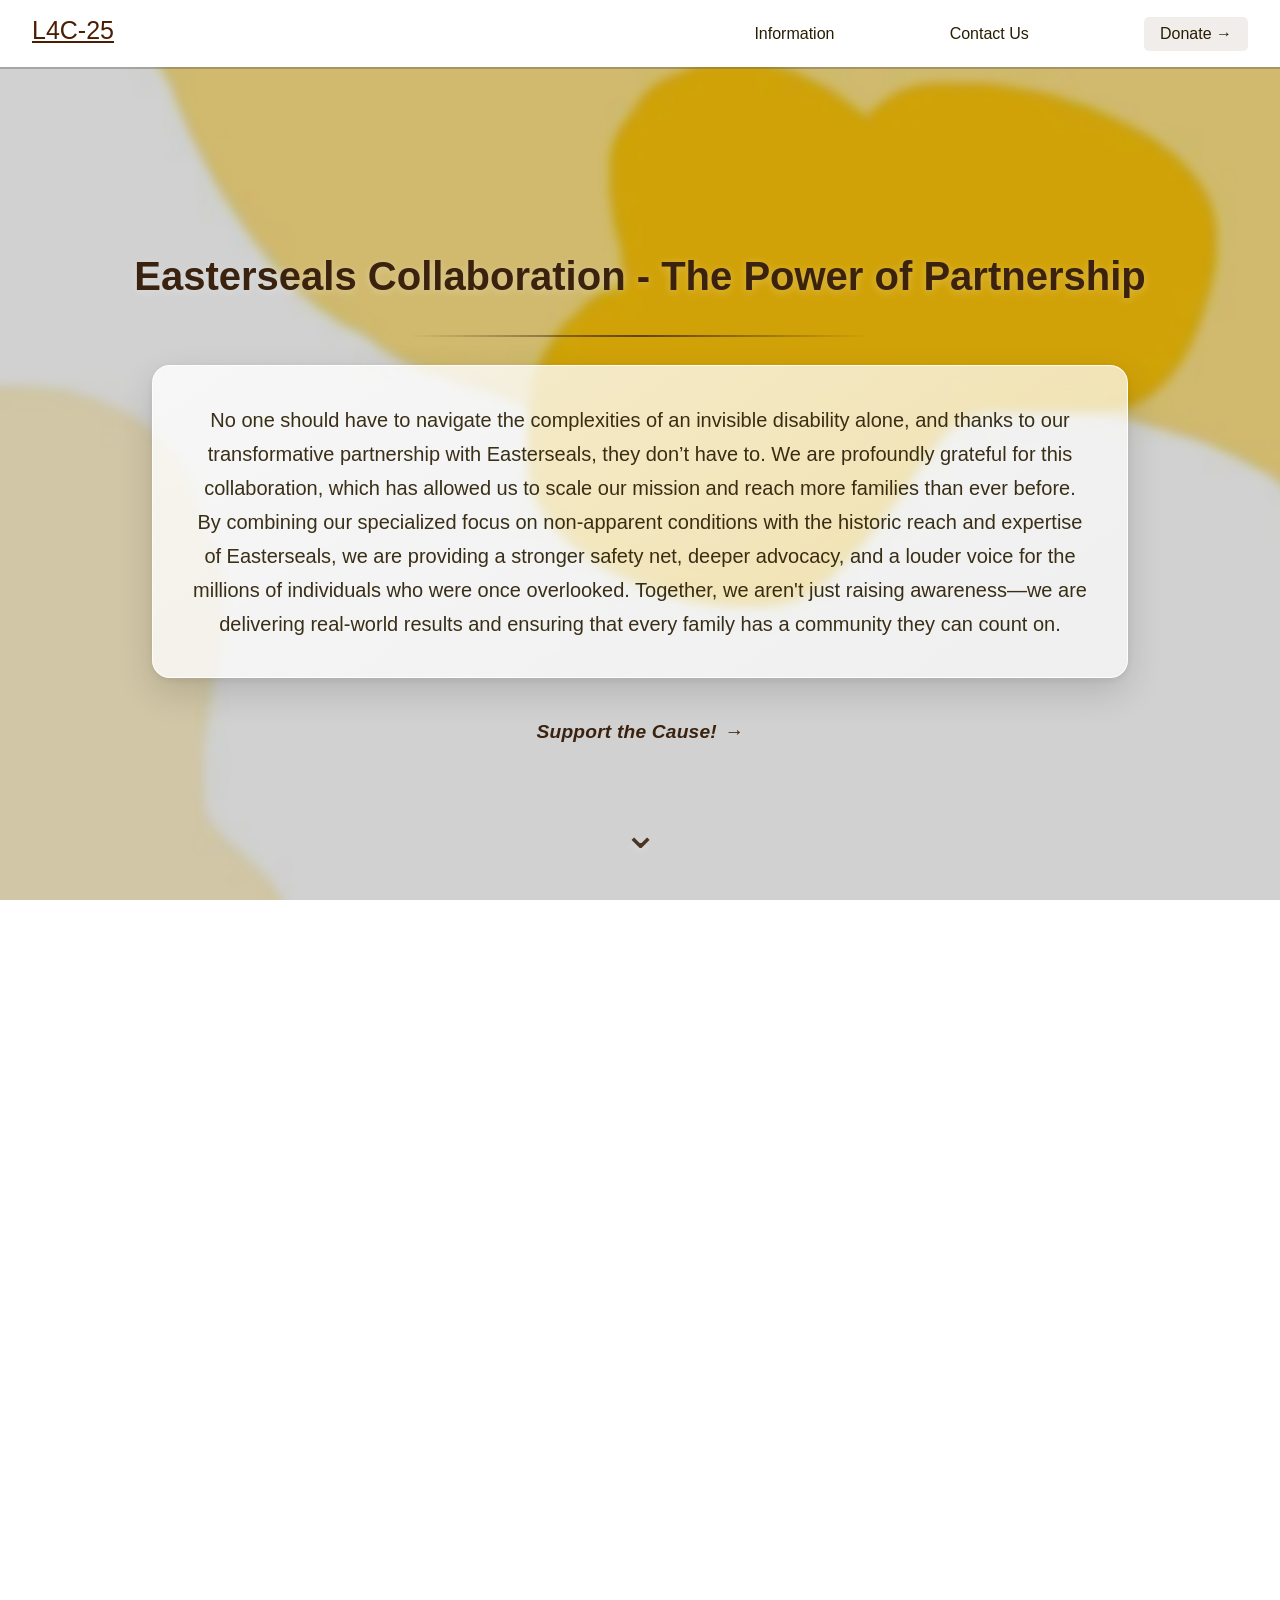
<file: resource1.html>
<!DOCTYPE html>
<html lang="en">
<head>
    <meta charset="UTF-8">
    <meta name="viewport" content="width=device-width, initial-scale=1.0">
    <title>EasterSeals</title>
    <link rel="stylesheet" href="style.css">
</head>

<body class="page-resource1">
    <div class = "container">

        <div class = "slides slide1"> 
            <div class = "header"> 
                <a href="first.html" class="teamtitle">L4C-25</a>
                <nav class="nav">
                    <div class="dropdown">
                        <button class = "link"> Information </button>
                            <div class="dropdown-menu">
                                <div class="dropdown-column">
                                    <h3>Find Help</h3>
                                    <a href="resource1.html">EasterSeals</a>
                                    <a href="resource2.html">Invisible Reality</a>
                                    <a href="resource3.html">Making a Difference</a>
                                </div>
                                <div class="dropdown-column">
                                    <h3>Learn More</h3>
                                    <a href="mental-developmental-disabilities.html">Information on Invisible Disabilities</a>
                                    <a href="chronic-illnesses.html">What we Do</a>
                                    <a href="our-projects.html">Our Projects &amp; Initiatives</a>
                                </div>
                                <div class="dropdown-column">
                                    <h3>Get Involved</h3>
                                    <a href="feedback.html">Feedback</a>
                                    <a href="partner.html">Partner</a>
                                </div>
                            </div>
                    </div>
                    <a href="socials.html" class="link socials"> Contact Us </a>
                    <button class = "link donate-nav"> Donate → </button>
                </nav>
            </div>

            <section class="initiatives-section">
                <h2 class="resource-heading">Easterseals Collaboration - The Power of Partnership</h2>
                <div class="resource-divider" aria-hidden="true"></div>
                <article class="initiative-card">
                    <p>No one should have to navigate the complexities of an invisible disability alone, and thanks to our transformative partnership with Easterseals, they don’t have to. We are profoundly grateful for this collaboration, which has allowed us to scale our mission and reach more families than ever before. By combining our specialized focus on non-apparent conditions with the historic reach and expertise of Easterseals, we are providing a stronger safety net, deeper advocacy, and a louder voice for the millions of individuals who were once overlooked. Together, we aren't just raising awareness—we are delivering real-world results and ensuring that every family has a community they can count on.</p>
                </article>
                <a class="resource-donate-btn" href="https://helpeasterseals.com/Default.aspx?tsid=31022&QR=&ISCI=Digi-MainSite-donate-link&s_src=donate-link" target="_blank" rel="noopener noreferrer">Support the Cause! <span aria-hidden="true">→</span></a>
            </section>
        </div>

        <div class = "slides slide2">
            <section class="initiatives-section">
                <h2 class="resource-heading">Working with Easterseals</h2>
                <div class="resource-divider" aria-hidden="true"></div>
                <div class="resource-gallery" aria-label="Working with Easterseals at Angel Stadium">
                    <img loading="lazy" decoding="async" src="optimized-projects/IMG_4619 (1).jpg" alt="Easterseals Angel Stadium photo 1">
                    <img loading="lazy" decoding="async" src="optimized-projects/IMG_9525.jpg" alt="Easterseals Angel Stadium photo 2">
                    <img loading="lazy" decoding="async" src="optimized-projects/IMG_9546.jpg" alt="Easterseals Angel Stadium photo 3">
                    <img loading="lazy" decoding="async" src="optimized-projects/IMG_9548.jpg" alt="Easterseals Angel Stadium photo 4">
                    <img loading="lazy" decoding="async" src="optimized-projects/IMG_9551.jpg" alt="Easterseals Angel Stadium photo 5">
                    <img loading="lazy" decoding="async" src="optimized-projects/IMG_9574.jpg" alt="Easterseals Angel Stadium photo 6">
                    <img loading="lazy" decoding="async" src="optimized-projects/IMG_9577.jpg" alt="Easterseals Angel Stadium photo 7">
                    <img loading="lazy" decoding="async" src="optimized-projects/IMG_9594.jpg" alt="Easterseals Angel Stadium photo 8">
                </div>
            </section>
        </div>

    </div>
        <script src="script.js"></script>
</body>
</html>
</file>
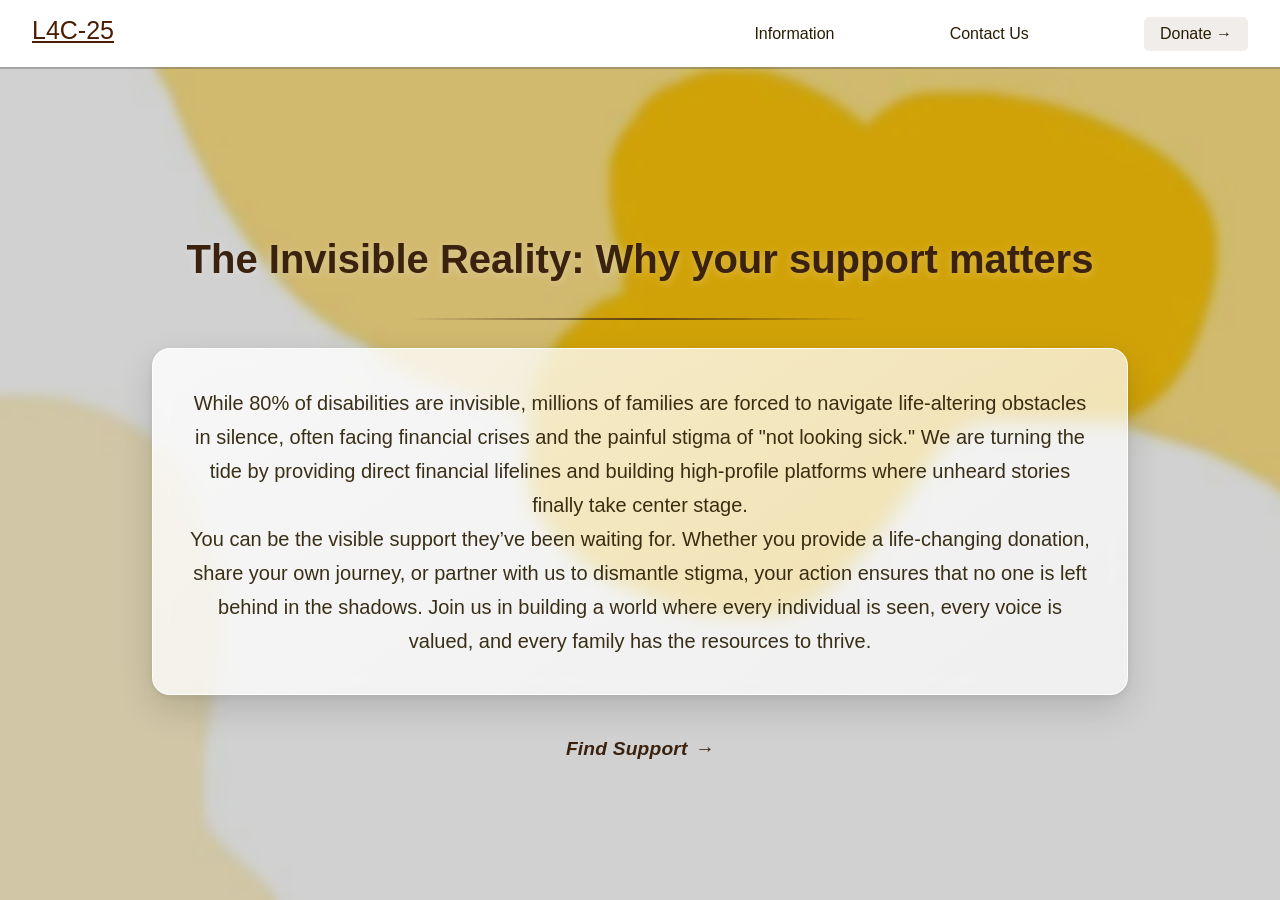
<file: resource2.html>
<!DOCTYPE html>
<html lang="en">
<head>
    <meta charset="UTF-8">
    <meta name="viewport" content="width=device-width, initial-scale=1.0">
    <title>Invisible Reality</title>
    <link rel="stylesheet" href="style.css">
</head>

<body class="page-resource2">
    <div class = "container">

        <div class = "slides slide1"> 
            <div class = "header"> 
                <a href="first.html" class="teamtitle">L4C-25</a>
                <nav class="nav">
                    <div class="dropdown">
                        <button class = "link"> Information </button>
                            <div class="dropdown-menu">
                                <div class="dropdown-column">
                                    <h3>Find Help</h3>
                                    <a href="resource1.html">EasterSeals</a>
                                    <a href="resource2.html">Invisible Reality</a>
                                    <a href="resource3.html">Making a Difference</a>
                                </div>
                                <div class="dropdown-column">
                                    <h3>Learn More</h3>
                                    <a href="mental-developmental-disabilities.html">Information on Invisible Disabilities</a>
                                    <a href="chronic-illnesses.html">What we Do</a>
                                    <a href="our-projects.html">Our Projects &amp; Initiatives</a>
                                </div>
                                <div class="dropdown-column">
                                    <h3>Get Involved</h3>
                                    <a href="feedback.html">Feedback</a>
                                    <a href="partner.html">Partner</a>
                                </div>
                            </div>
                    </div>
                    <a href="socials.html" class="link socials"> Contact Us </a>
                    <button class = "link donate-nav"> Donate → </button>
                </nav>
            </div>
            <section class="initiatives-section">
                <h2 class="resource-heading">The Invisible Reality: Why your support matters</h2>
                <div class="resource-divider" aria-hidden="true"></div>
                <article class="initiative-card">
                    <p>While 80% of disabilities are invisible, millions of families are forced to navigate life-altering obstacles in silence, often facing financial crises and the painful stigma of "not looking sick." We are turning the tide by providing direct financial lifelines and building high-profile platforms where unheard stories finally take center stage.</p>
                    <p>You can be the visible support they’ve been waiting for. Whether you provide a life-changing donation, share your own journey, or partner with us to dismantle stigma, your action ensures that no one is left behind in the shadows. Join us in building a world where every individual is seen, every voice is valued, and every family has the resources to thrive.</p>
                </article>
                <a class="resource-support-btn" href="https://invisibledisabilities.org/programs/" target="_blank" rel="noopener noreferrer">Find Support <span aria-hidden="true">→</span></a>
            </section>
            
        </div>

    </div>
        <script src="script.js"></script>
</body>
</html>
</file>
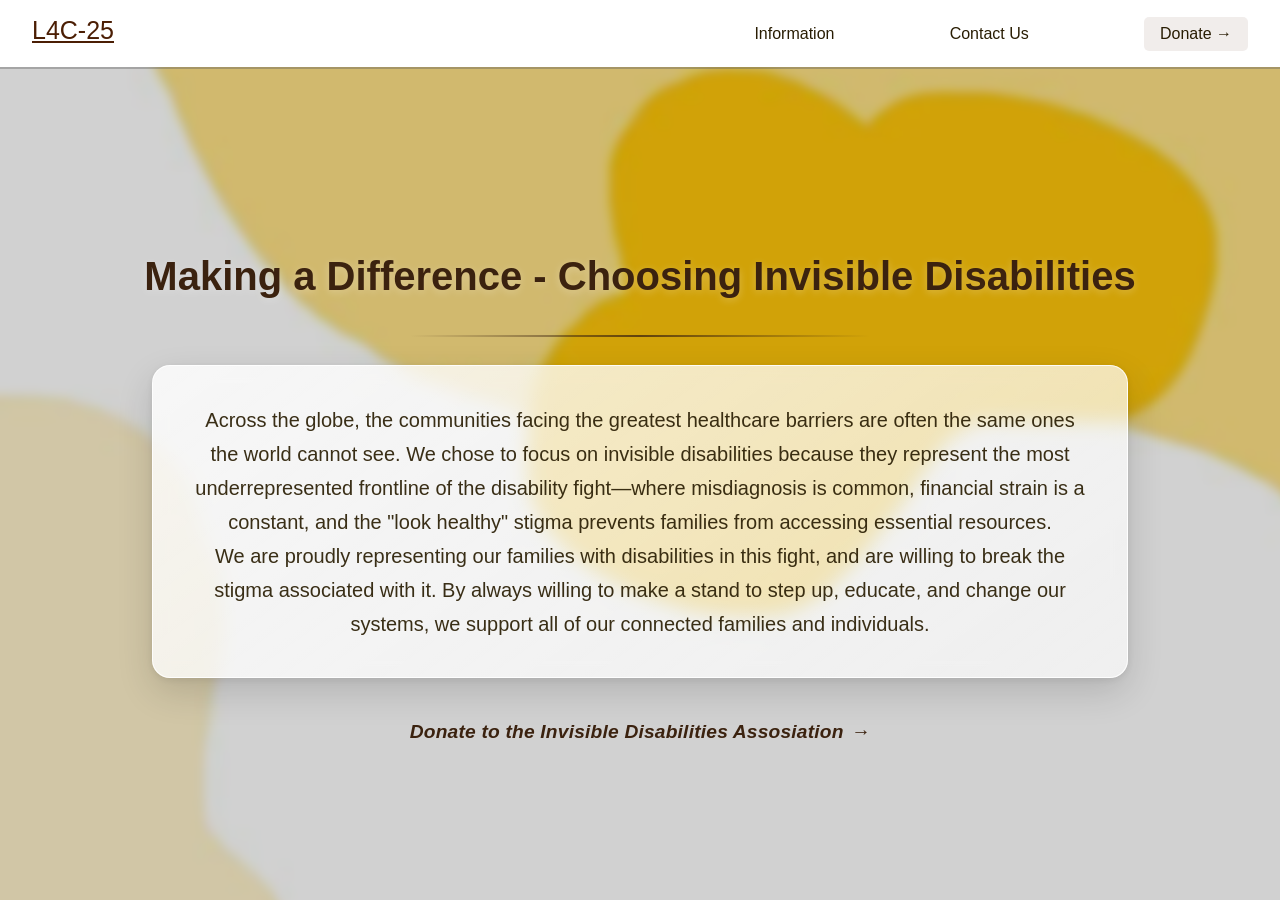
<file: resource3.html>
<!DOCTYPE html>
<html lang="en">
<head>
    <meta charset="UTF-8">
    <meta name="viewport" content="width=device-width, initial-scale=1.0">
    <title>Making a Difference</title>
    <link rel="stylesheet" href="style.css">
</head>

<body class="page-resource3">
    <div class = "container">

        <div class = "slides slide1"> 
            <div class = "header"> 
                <a href="first.html" class="teamtitle">L4C-25</a>
                <nav class="nav">
                    <div class="dropdown">
                        <button class = "link"> Information </button>
                            <div class="dropdown-menu">
                                <div class="dropdown-column">
                                    <h3>Find Help</h3>
                                    <a href="resource1.html">EasterSeals</a>
                                    <a href="resource2.html">Invisible Reality</a>
                                    <a href="resource3.html">Making a Difference</a>
                                </div>
                                <div class="dropdown-column">
                                    <h3>Learn More</h3>
                                    <a href="mental-developmental-disabilities.html">Information on Invisible Disabilities</a>
                                    <a href="chronic-illnesses.html">What we Do</a>
                                    <a href="our-projects.html">Our Projects &amp; Initiatives</a>
                                </div>
                                <div class="dropdown-column">
                                    <h3>Get Involved</h3>
                                    <a href="feedback.html">Feedback</a>
                                    <a href="partner.html">Partner</a>
                                </div>
                            </div>
                    </div>
                    <a href="socials.html" class="link socials"> Contact Us </a>
                    <button class = "link donate-nav"> Donate → </button>
                </nav>
            </div>
            <section class="initiatives-section">
                <h2 class="resource-heading">Making a Difference - Choosing Invisible Disabilities</h2>
                <div class="resource-divider" aria-hidden="true"></div>
                <article class="initiative-card">
                    <p>Across the globe, the communities facing the greatest healthcare barriers are often the same ones the world cannot see. We chose to focus on invisible disabilities because they represent the most underrepresented frontline of the disability fight—where misdiagnosis is common, financial strain is a constant, and the "look healthy" stigma prevents families from accessing essential resources.</p>
                    <p>We are proudly representing our families with disabilities in this fight, and are willing to break the stigma associated with it. By always willing to make a stand to step up, educate, and change our systems, we support all of our connected families and individuals.</p>
                </article>
                <a class="resource-donate-ida-btn" href="https://invisibledisabilities.org/support-ida/" target="_blank" rel="noopener noreferrer">Donate to the Invisible Disabilities Assosiation <span aria-hidden="true">→</span></a>
            </section>
            
        </div>

    </div>
        <script src="script.js"></script>
</body>
</html>
</file>
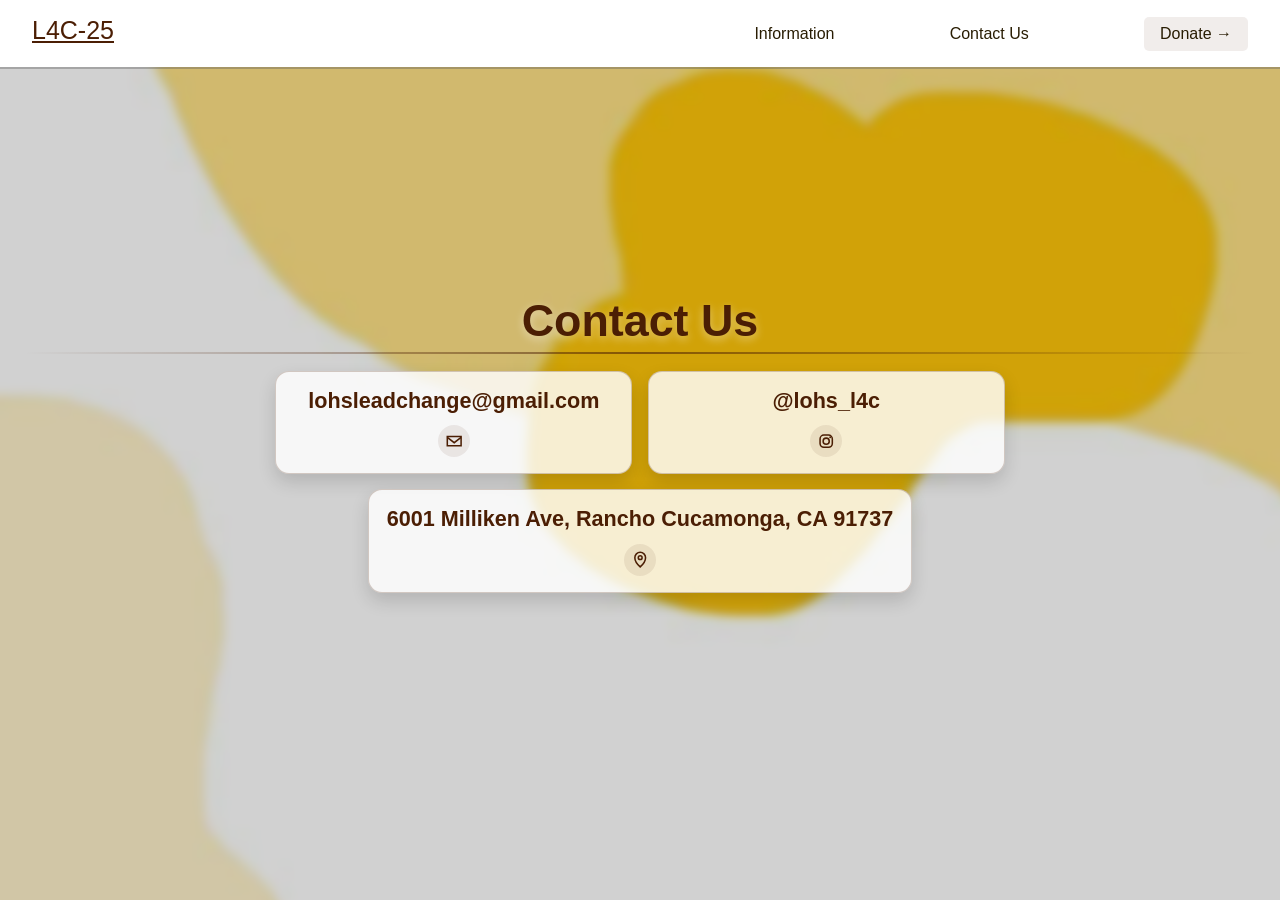
<file: socials.html>
<!DOCTYPE html>
<html lang="en">
<head>
    <meta charset="UTF-8">
    <meta name="viewport" content="width=device-width, initial-scale=1.0">
    <title>Contact Us</title>
    <link rel="stylesheet" href="style.css">
</head>

<body class="page-socials">
    <div class = "container">

        <div class = "slides slide1"> 
            <div class = "header"> 
                <a href="first.html" class="teamtitle">L4C-25</a>
                <nav class="nav">
                    <div class="dropdown">
                        <button class = "link"> Information </button>
                            <div class="dropdown-menu">
                                <div class="dropdown-column">
                                    <h3>Find Help</h3>
                                    <a href="resource1.html">EasterSeals</a>
                                    <a href="resource2.html">Invisible Reality</a>
                                    <a href="resource3.html">Making a Difference</a>
                                </div>
                                <div class="dropdown-column">
                                    <h3>Learn More</h3>
                                    <a href="mental-developmental-disabilities.html">Information on Invisible Disabilities</a>
                                    <a href="chronic-illnesses.html">What we Do</a>
                                    <a href="our-projects.html">Our Projects &amp; Initiatives</a>
                                </div>
                                <div class="dropdown-column">
                                    <h3>Get Involved</h3>
                                    <a href="feedback.html">Feedback</a>
                                    <a href="partner.html">Partner</a>
                                </div>
                            </div>
                    </div>
                    <a href="socials.html" class="link socials"> Contact Us </a>
                    <button class = "link donate-nav"> Donate → </button>
                </nav>
            </div>
            <section class="contact-simple" aria-label="Contact details">
                <h1 class="contact-title">Contact Us</h1>
                <div class="contact-divider" aria-hidden="true"></div>
                <p><a class="contact-bubble" href="mailto:lohsleadchange@gmail.com"><span class="contact-label">lohsleadchange@gmail.com</span><span class="contact-icon" aria-hidden="true"><svg viewBox="0 0 24 24" focusable="false"><path d="M3 6h18v12H3z" fill="none" stroke="currentColor" stroke-width="2"/><path d="M3 7l9 7 9-7" fill="none" stroke="currentColor" stroke-width="2"/></svg></span></a></p>
                <p><a class="contact-bubble" href="https://www.instagram.com/lohs_l4c/" target="_blank" rel="noopener noreferrer"><span class="contact-label">@lohs_l4c</span><span class="contact-icon" aria-hidden="true"><svg viewBox="0 0 24 24" focusable="false"><rect x="4" y="4" width="16" height="16" rx="5" ry="5" fill="none" stroke="currentColor" stroke-width="2"/><circle cx="12" cy="12" r="4" fill="none" stroke="currentColor" stroke-width="2"/><circle cx="17.2" cy="6.8" r="1.2" fill="currentColor"/></svg></span></a></p>
                <p class="contact-address-row"><a class="contact-bubble" href="https://www.google.com/maps/search/?api=1&query=6001+Milliken+Ave,+Rancho+Cucamonga,+CA+91737" target="_blank" rel="noopener noreferrer"><span class="contact-label">6001 Milliken Ave, Rancho Cucamonga, CA 91737</span><span class="contact-icon" aria-hidden="true"><svg viewBox="0 0 24 24" focusable="false"><path d="M12 22s7-6.2 7-12a7 7 0 1 0-14 0c0 5.8 7 12 7 12z" fill="none" stroke="currentColor" stroke-width="2"/><circle cx="12" cy="10" r="2.5" fill="none" stroke="currentColor" stroke-width="2"/></svg></span></a></p>
            </section>
        </div>

    </div>
        <script src="script.js"></script>
</body>
</html>
</file>
<file: style.css>
html, body {
    margin: 0;
    padding: 0;
    max-width: 100%;
    overflow-x: hidden; 
    height: 100%;
    scroll-snap-type: y proximity; 
    scroll-behavior: smooth; 
}


body {
    overflow-y: auto;
    -ms-overflow-style: none; 
    scrollbar-width: none;  
}
body::-webkit-scrollbar { display: none; } 

.scroll-cue {
    position: fixed;
    left: 50%;
    bottom: 2.8rem;
    transform: translateX(-50%);
    display: block;
    font-size: 2.6rem;
    font-style: normal;
    font-weight: 300;
    line-height: 1;
    color: rgba(59, 34, 15, 0.9);
    text-shadow: 0 3px 8px rgba(255, 255, 255, 0.3);
    z-index: 90;
    pointer-events: none;
    animation: scrollCueBounce 2.2s ease-in-out infinite;
    transition: opacity 0.22s ease, transform 0.22s ease;
}

.scroll-cue.is-hidden {
    opacity: 0;
    transform: translateX(-50%) translateY(8px);
}

@keyframes scrollCueBounce {
    0%, 100% { transform: translateX(-50%) translateY(0); }
    50% { transform: translateX(-50%) translateY(6px); }
}

.header {
    background-color: hsl(0, 0%, 100%);
    display: flex;
    align-items: baseline;
    padding: 1rem 2rem;
    gap: 3rem;
    box-shadow: 0 2px 0 rgba(88, 88, 88, 0.363);
    justify-content: space-between;
    position: fixed;
    top: 0;
    left: 0;
    right: 0;
    z-index: 100;
}

.container {
    width: 100%;
    display: flex;
    flex-direction: column;
}

.slides {
    width: 100%;
    height: 100vh;
    scroll-snap-align: start;
    scroll-snap-stop: always; 
    overflow: hidden;
}
.slide1 {
    background: linear-gradient(135deg, #8b7355 0%, #5d4e37 100%);
    display: flex;
    flex-direction: column;
}

/* Homepage keeps the background image */
.page-homepage .slide1 {
    background-image: url(backgroundfrontpage.webp);
    background-size: cover;
    background-position: center;
}

.hero-text {
    display: flex;
    justify-content: center;
    align-items: center;
    text-align: center;
    margin-top: 2rem;
    transform: translateY(100px);
}

.slide2 {
    background: linear-gradient(135deg, #8b7355 0%, #5d4e37 100%);
    display: flex;
    justify-content: center;
    align-items: center;
    padding: 0;
    position: relative;
    overflow: hidden;
}

.slide2::before {
    content: '';
    position: absolute;
    top: 50%;
    left: 50%;
    width: 100vh;
    height: 100vw;
    background-image: url(sunflowerbackground1.jpg);
    background-size: cover;
    background-position: left center;
    transform: translate(-50%, -50%) rotate(90deg);
    z-index: 0;
}

.mission-section {
    font-family: 'Segoe UI', Tahoma, Geneva, Verdana, sans-serif;
    color: white;
    text-align: center;
    width: 100%;
    height: 100%;
    margin: 0;
    padding: 60px 80px;
    background: linear-gradient(135deg, rgba(75, 30, 4, 0.5), rgba(0, 0, 0, 0.4));
    border-radius: 0;
    box-shadow: none;
    border: 2px solid rgba(255, 255, 255, 0.2);
    opacity: 0;
    transform: translateY(60px) scale(0.95);
    filter: blur(15px);
    transition: opacity 0.8s ease, transform 0.8s cubic-bezier(.25,.8,.25,1), filter 0.8s ease;
    display: flex;
    flex-direction: column;
    justify-content: center;
    align-items: center;
    position: relative;
    z-index: 1;
}

.mission-section.in-view {
    opacity: 1;
    transform: translateY(0) scale(1);
    filter: blur(0);
}

@media (prefers-reduced-motion: reduce) {
    .mission-section {
        opacity: 1 !important;
        transform: none !important;
        filter: none !important;
        transition: none !important;
    }
}

.mission-title-main {
    font-size: 64px;
    font-weight: 700;
    letter-spacing: 3px;
    text-transform: uppercase;
    margin: 0 0 25px 0;
    color: #ffffff;
    text-shadow: 2px 2px 4px rgba(0, 0, 0, 0.5);
    border-bottom: 3px solid rgba(255, 255, 255, 0.4);
    padding-bottom: 15px;
}

.mission-text-main {
    font-size: 28px;
    line-height: 1.8;
    margin: 0;
    font-weight: 400;
    color: #f0f0f0;
}

.mission-learn-more {
    display: inline-block;
    margin-top: 10px;
    padding: 10px 30px;
    background-color: rgba(255, 255, 255, 0.2);
    border: 2px solid rgba(255, 255, 255, 0.5);
    border-radius: 25px;
    color: white;
    text-decoration: none;
    font-size: 16px;
    font-weight: 600;
    letter-spacing: 1px;
    transition: all 0.3s ease;
}

.mission-learn-more:hover {
    background-color: rgba(255, 255, 255, 0.3);
    border-color: rgba(255, 255, 255, 0.8);
    transform: translateX(5px);
    box-shadow: 0 4px 12px rgba(255, 255, 255, 0.2);
}

@media (max-width: 768px) {
    .mission-section {
        padding: 40px 30px;
    }
    
    .mission-title-main {
        font-size: 32px;
    }
    
    .mission-text-main {
        font-size: 18px;
    }
}

@media (max-width: 480px) {
    .mission-section {
        padding: 30px 20px;
    }
    
    .mission-title-main {
        font-size: 28px;
    }
    
    .mission-text-main {
        font-size: 16px;
    }
}

.slide3 {
    background: linear-gradient(135deg, #e8e8e8 0%, #d0d0d0 100%);
    background-image: url(sunflowerbackground2.jpg);
    background-size: cover;
    background-position: center;
    display: flex;
    flex-direction: column;
    justify-content: center;
    align-items: center;
    padding: 2rem;
    padding-bottom: calc(2rem + 120px);
    height: auto;
    min-height: 100vh;
}

.page-homepage .slide3 h2 {
    font-family: 'Segoe UI', Tahoma, Geneva, Verdana, sans-serif;
    font-size: 3.5rem;
    font-weight: 300;
    letter-spacing: 1px;
    color: #4b1e04;
    margin: 0 0 2rem 0;
    text-shadow: 0 6px 12px rgba(0, 0, 0, 0.4);
        opacity: 0;
        transform: translateY(20px) scale(1.1);
        filter: blur(8px);
        transition: opacity .5s ease, transform .5s cubic-bezier(.25,.8,.25,1), filter .5s ease;
    text-align: center;
}

.page-homepage .slide3 h2.in-view {
        opacity: 1;
        transform: translateY(0) scale(1);
        filter: blur(0);
}

@media (prefers-reduced-motion: reduce) {
    .page-homepage .slide3 h2 {
        opacity: 1 !important;
        transform: none !important;
        filter: none !important;
        transition: none !important;
    }
}

.image-grid {
    display: flex;
    flex-wrap: wrap;
    justify-content: center;
    align-items: center;
    gap: 40px;
    width: 100%;
    max-width: 1200px;
    margin: 0 auto;
}

.team-member {
    position: relative;
    width: 200px;
    flex-shrink: 0;
    cursor: pointer;
    overflow: visible;
    z-index: 1;
}

.team-member:hover {
    z-index: 10;
}

.team-member img {
        width: 200px;
        height: 200px;
        object-fit: cover;
        border-radius: 10px;
        box-shadow: 0 8px 16px rgba(0, 0, 0, 0.4);
    opacity: 0;
    transform: translateY(24px) scale(1.08);
        filter: blur(6px);
    transition: opacity .45s ease, transform .45s cubic-bezier(.25,.8,.25,1), filter .45s ease;
    display: block;
    position: relative;
    z-index: 2;
}

.team-member img.team-photo-nikki {
    transform: translateY(24px) scale(1.08) rotate(-90deg);
}

.team-info {
    position: absolute;
    top: -10px;
    left: -10px;
    width: 220px;
    height: 0;
    background: linear-gradient(135deg, rgba(75, 30, 4, 0.95), rgba(0, 0, 0, 0.9));
    border-radius: 10px;
    padding: 0;
    display: flex;
    flex-direction: column;
    justify-content: flex-start;
    align-items: center;
    text-align: center;
    overflow: hidden;
    transition: height 0.4s ease, padding-top 0.4s ease;
    box-shadow: 0 8px 16px rgba(0, 0, 0, 0.4);
    border: 2px solid rgba(255, 255, 255, 0.2);
    z-index: 1;
    box-sizing: border-box;
}

.team-member:hover .team-info {
    height: 380px;
    padding-top: 220px;
}

.team-info h3 {
    font-family: 'Segoe UI', Tahoma, Geneva, Verdana, sans-serif;
    font-size: 1.2rem;
    font-weight: 600;
    color: #ffffff;
    margin: 0 0 5px 0;
    padding: 0 15px;
}

.team-info p {
    font-family: 'Segoe UI', Tahoma, Geneva, Verdana, sans-serif;
    font-size: 0.85rem;
    color: #f0f0f0;
    margin: 0 0 5px 0;
    font-weight: 500;
    padding: 0 15px;
}

.team-info .bio {
    font-size: 0.7rem;
    line-height: 1.3;
    font-weight: 400;
    color: #e0e0e0;
    margin: 5px 0 0 0;
    padding: 0 15px;
    max-height: 100px;
    overflow-y: auto;
    padding-right: 10px;
}

.team-info .bio::-webkit-scrollbar {
    width: 6px;
}

.team-info .bio::-webkit-scrollbar-track {
    background: rgba(255, 255, 255, 0.1);
    border-radius: 10px;
}

.team-info .bio::-webkit-scrollbar-thumb {
    background: rgba(255, 255, 255, 0.3);
    border-radius: 10px;
}

.team-info .bio::-webkit-scrollbar-thumb:hover {
    background: rgba(255, 255, 255, 0.5);
}

.team-info .bio {
    scrollbar-width: thin;
    scrollbar-color: rgba(255, 255, 255, 0.3) rgba(255, 255, 255, 0.1);
}

.team-member img.in-view {
        opacity: 1;
        transform: translateY(0) scale(1);
        filter: blur(0);
}

.team-member img.team-photo-nikki.in-view {
    transform: translateY(0) scale(1) rotate(-90deg);
}

@media (prefers-reduced-motion: reduce) {
    .team-member img {
        opacity: 1 !important;
        transform: none !important;
        filter: none !important;
        transition: none !important;
    }
}

.slide4 {
    background-image: linear-gradient(rgba(0, 0, 0, 0.28), rgba(0, 0, 0, 0.28)), url(sunflowersunflower.jpg);
    background-size: cover;
    background-position: center;
    background-repeat: no-repeat;
    display: flex;
    justify-content: center;
    align-items: center;
    padding: 3rem 2rem;
    height: 100vh;
    box-sizing: border-box;
    position: relative;
}

.page-homepage .slide4::before {
    content: '';
    position: absolute;
    inset: 0;
    backdrop-filter: blur(2px);
    -webkit-backdrop-filter: blur(2px);
    pointer-events: none;
    z-index: 0;
}

.page-homepage .slide4 > * {
    position: relative;
    z-index: 1;
}

.page-homepage .slide2,
.page-homepage .slide3,
.page-homepage .slide4 {
    background-image: linear-gradient(rgba(0, 0, 0, 0.24), rgba(0, 0, 0, 0.24)), url(sunflowersunflower.jpg);
    background-size: cover;
    background-position: center top;
    background-repeat: no-repeat;
    background-attachment: fixed;
}

.page-homepage .slide2::before {
    content: none;
}

.slider-container {
    width: 100%;
    max-width: 1400px;
    position: relative;
    overflow: visible;
    display: flex;
    flex-direction: column;
    align-items: center;
    justify-content: center;
    gap: 1.5rem;
}

.slider-title {
    text-align: center;
    flex-shrink: 0;
    display: flex;
    flex-direction: column;
    align-items: center;
    gap: 0.5rem;
}

.slider-title::after {
    content: '';
    width: min(360px, 70vw);
    height: 2px;
    background: linear-gradient(90deg, transparent, rgba(255, 255, 255, 0.88), transparent);
}

.slider-title h2 {
    font-family: 'Segoe UI', Tahoma, Geneva, Verdana, sans-serif;
    font-size: clamp(2.2rem, 4.2vw, 3rem);
    font-weight: 700;
    letter-spacing: 0.04em;
    color: #ffffff;
    margin: 0;
    text-shadow: 0 8px 16px rgba(0, 0, 0, 0.45);
}

.slider-wrapper {
    overflow: hidden;
    width: 100%;
    padding: 0 60px;
    height: 55vh;
    max-height: 550px;
    display: flex;
    align-items: center;
    flex-shrink: 0;
    position: relative;
}

.slider-track {
    display: flex;
    gap: 2.5rem;
    transition: transform 0.5s ease;
    will-change: transform;
    align-items: center;
}

.review-card {
    min-width: 500px;
    width: 500px;
    flex-shrink: 0;
    background: rgba(255, 255, 255, 0.95);
    border-radius: 32px;
    padding: 3.5rem;
    box-shadow: 0 10px 40px rgba(0, 0, 0, 0.3);
    border: 1px solid rgba(255, 255, 255, 0.8);
    display: flex;
    flex-direction: column;
    gap: 2rem;
    transition: transform 0.3s ease, box-shadow 0.3s ease;
}

.review-card:hover {
    transform: translateY(-5px);
    box-shadow: 0 15px 50px rgba(0, 0, 0, 0.4);
}

.stars {
    color: #f4a624;
    font-size: 2rem;
    letter-spacing: 6px;
}

.review-text {
    font-family: 'Segoe UI', Tahoma, Geneva, Verdana, sans-serif;
    font-size: 1.05rem;
    line-height: 1.55;
    color: #333;
    font-style: italic;
    margin: 0;
}

.reviewer-name {
    font-family: 'Segoe UI', Tahoma, Geneva, Verdana, sans-serif;
    font-size: 1.05rem;
    font-weight: 600;
    color: #5d4e37;
    margin: 0;
    text-align: right;
}

.reviewer-name-easterseals {
    font-size: 1.2rem;
}

.hover-zones {
    position: absolute;
    top: 0;
    left: 0;
    right: 0;
    bottom: 0;
    pointer-events: none;
    z-index: 10;
    display: flex;
    align-items: center;
}

.hover-zone {
    position: absolute;
    top: 50%;
    transform: translateY(-50%);
    width: 64px;
    height: 64px;
    pointer-events: auto;
    cursor: pointer;
    background: rgba(75, 30, 4, 0.62);
    border: 1px solid rgba(255, 255, 255, 0.7);
    border-radius: 50%;
    display: flex;
    align-items: center;
    justify-content: center;
    transition: all 0.3s ease;
    font-size: 2.1rem;
    font-weight: 700;
    color: white;
    backdrop-filter: blur(5px);
    box-shadow: 0 4px 15px rgba(0, 0, 0, 0.4), 0 2px 8px rgba(0, 0, 0, 0.3);
    line-height: 1;
    z-index: 20;
}

.hover-zone.left {
    left: 20px;
}

.hover-zone.left::before {
    content: '❮';
    display: block;
    text-align: center;
    line-height: 1;
}

.hover-zone.right {
    right: 20px;
}

.hover-zone.right::before {
    content: '❯';
    display: block;
    text-align: center;
    line-height: 1;
}

.hover-zone:hover {
    background: rgba(75, 30, 4, 0.82);
    transform: translateY(-50%) scale(1.15);
    box-shadow: 0 6px 25px rgba(0, 0, 0, 0.5), 0 3px 12px rgba(0, 0, 0, 0.4);
}

.slider-dots {
    display: flex;
    justify-content: center;
    gap: 12px;
    flex-shrink: 0;
}

.slider-dot {
    width: 12px;
    height: 12px;
    border-radius: 50%;
    background: rgba(255, 255, 255, 0.4);
    cursor: pointer;
    transition: all 0.3s ease;
}

.slider-dot.active {
    background: rgba(255, 255, 255, 0.9);
    transform: scale(1.3);
}

.slider-dot:hover {
    background: rgba(255, 255, 255, 0.7);
}

.hover-zone.left::before {
    content: '\276E';
}

.hover-zone.right::before {
    content: '\276F';
}

@media (max-width: 900px) {
    .slider-title h2 {
        font-size: 2rem;
    }
    
    .review-card {
        min-width: 350px;
        width: 350px;
        padding: 2.5rem;
    }
    
    .slider-wrapper {
        padding: 0 30px;
        height: 50vh;
        max-height: 450px;
    }
    
    .hover-zone {
        width: 50px;
        height: 50px;
        font-size: 1.6rem;
    }
    
    .hover-zone.left::before,
    .hover-zone.right::before {
        line-height: 50px;
    }
    
    .hover-zone.left {
        left: 15px;
    }
    
    .hover-zone.right {
        right: 15px;
    }
}

@media (max-width: 600px) {
    .slider-title h2 {
        font-size: 1.5rem;
    }
    
    .review-card {
        min-width: 280px;
        width: 280px;
        padding: 2rem;
    }
    
    .slider-wrapper {
        padding: 0 20px;
        height: 45vh;
        max-height: 400px;
    }
    
    .hover-zone {
        width: 45px;
        height: 45px;
        font-size: 1.4rem;
    }
    
    .hover-zone.left::before,
    .hover-zone.right::before {
        line-height: 45px;
    }
    
    .hover-zone.left {
        left: 10px;
    }
    
    .hover-zone.right {
        right: 10px;
    }
    
    .review-text {
        font-size: 1rem;
    }
    
    .reviewer-name {
        font-size: 1rem;
    }
    
    .stars {
        font-size: 1.4rem;
    }
}


.link {
    font-family: 'Segoe UI', Tahoma, Geneva, Verdana, sans-serif;
    text-decoration: none;
    background: none;
    border: none;
    font-size: 16px;
    color:rgb(41, 29, 3);
    cursor: pointer;
    padding: 0;
}

.nav {
    display: flex;
    gap: clamp(5.5rem, 9vw, 10rem);
    align-items: baseline;
}

.nav-toggle {
    display: none;
    border: none;
    background: transparent;
    cursor: pointer;
    padding: 0.25rem;
    margin-left: auto;
}

.nav-toggle span {
    display: block;
    width: 22px;
    height: 2px;
    background: #4b1e04;
    margin: 5px 0;
    transition: transform 0.2s ease, opacity 0.2s ease;
}

.nav-toggle:focus-visible {
    outline: 2px solid rgba(75, 30, 4, 0.45);
    outline-offset: 4px;
    border-radius: 6px;
}

.link:hover {
    text-decoration: underline;
    color:#4b1e04;
}

.donate-nav {
    background-color: rgba(75, 30, 4, 0.08);
    color: rgb(41, 29, 3) !important;
    padding: 0.5rem 1rem;
    border: none;
    border-radius: 5px;
    font-size: 16px;
    font-weight: 400;
    letter-spacing: 0;
    transition: all 0.3s ease;
}

.donate-nav:hover {
    background-color: rgba(75, 30, 4, 0.15);
    color: #4b1e04 !important;
    text-decoration: none;
    transform: none;
    box-shadow: none;
}

.dropdown {
    position: relative;
    display: inline-block;
}

.dropdown::before {
    content: '';
    position: absolute;
    top: 0;
    left: 0;
    right: 0;
    height: calc(100% + 20px);
    background: transparent;
    z-index: 998;
}

.dropdown-menu {
    position: fixed;
    left: 0;
    right: auto;
    top: calc(1rem + 1.5em + 1rem + 2px);
    margin-top: 0;
    background: rgba(245, 245, 245, 0.98);
    backdrop-filter: blur(12px);
    padding: 2rem;
    border-radius: 0;
    box-shadow: 0 8px 32px rgba(0, 0, 0, 0.12), 0 2px 8px rgba(0, 0, 0, 0.08);
    border: 1px solid rgba(200, 200, 200, 0.5);
    opacity: 0;
    pointer-events: none;
    transition: opacity 0.3s cubic-bezier(0.4, 0, 0.2, 1), transform 0.3s cubic-bezier(0.4, 0, 0.2, 1);
    display: flex;
    gap: 2rem;
    width: max-content;
    max-width: calc(100vw - 2rem);
    box-sizing: border-box;
    z-index: 999;
}

.dropdown-menu::before {
    content: '';
    position: absolute;
    top: -20px;
    left: -20px;
    right: -20px;
    height: 20px;
    background: transparent;
}

@media (max-width: 768px) {
    .dropdown-menu {
        flex-direction: column;
        gap: 1.5rem;
        min-width: min(280px, calc(100vw - 2rem));
        padding: 1.5rem;
        left: 1rem;
        right: 1rem;
        width: auto;
        max-width: none;
        transform: translateY(-8px);
    }
}

@media (max-width: 900px) {
    .header {
        align-items: center;
        gap: 1rem;
        padding: 0.85rem 1rem;
    }

    .teamtitle {
        padding-right: 0;
        font-size: 1.2rem;
    }

    .nav-toggle {
        display: block;
    }

    .nav {
        position: absolute;
        top: 100%;
        left: 0;
        right: 0;
        display: none;
        flex-direction: column;
        align-items: flex-start;
        gap: 0.4rem;
        background: rgba(255, 255, 255, 0.98);
        box-shadow: 0 8px 24px rgba(0, 0, 0, 0.12);
        padding: 0.8rem 1rem 1rem;
        max-height: calc(100svh - 72px);
        overflow-y: auto;
        z-index: 101;
    }

    .header.menu-open .nav {
        display: flex;
    }

    .header.menu-open .nav-toggle span:nth-child(1) {
        transform: translateY(7px) rotate(45deg);
    }

    .header.menu-open .nav-toggle span:nth-child(2) {
        opacity: 0;
    }

    .header.menu-open .nav-toggle span:nth-child(3) {
        transform: translateY(-7px) rotate(-45deg);
    }

    .link,
    .donate-nav {
        width: 100%;
        text-align: left;
        padding: 0.65rem 0;
    }

    .dropdown {
        width: 100%;
    }

    .dropdown > .link {
        display: flex;
        align-items: center;
        justify-content: space-between;
        gap: 0.75rem;
    }

    .dropdown > .link::after {
        content: '+';
        font-size: 1.1rem;
        font-weight: 600;
    }

    .dropdown.is-open > .link::after {
        content: '\2212';
    }

    .dropdown::before,
    .dropdown-menu::before {
        content: none;
    }

    .dropdown-menu {
        position: static;
        left: auto;
        right: auto;
        top: auto;
        margin-top: 0.35rem;
        width: 100%;
        min-width: 0;
        max-width: 100%;
        padding: 1rem;
        border-radius: 10px;
        display: none;
        opacity: 1;
        pointer-events: auto;
        transform: none;
        box-sizing: border-box;
    }

    .dropdown:hover .dropdown-menu {
        display: none;
    }

    .dropdown.is-open .dropdown-menu {
        display: flex;
    }
}

.dropdown-column {
    display: flex;
    flex-direction: column;
    gap: 0.5rem;
}

.dropdown-column h3 {
    font-family: 'Segoe UI', Tahoma, Geneva, Verdana, sans-serif;
    font-size: 13px;
    font-weight: 700;
    color: #4b1e04;
    margin: 0 0 0.75rem 0;
    text-transform: uppercase;
    letter-spacing: 1px;
}

.dropdown-column a {
    font-family: 'Segoe UI', Tahoma, Geneva, Verdana, sans-serif;
    font-size: 14px;
    color: rgba(41, 29, 3, 0.85);
    text-decoration: none;
    padding: 0.4rem 0.5rem;
    border-radius: 6px;
    transition: all 0.2s ease;
    margin: 0 -0.5rem;
}

.dropdown-column a:hover {
    color: #4b1e04;
    background: rgba(75, 30, 4, 0.06);
    padding-left: 0.75rem;
}

.dropdown:hover .dropdown-menu {
    opacity: 1;
    transform: translateY(0);
    pointer-events: auto;
}

.dropdown-menu:hover {
    opacity: 1;
    transform: translateY(0);
    pointer-events: auto;
}

.teamtitle {
    font-weight: bolder;
    font: 25px georgia, sans-serif;
    padding-right: 40px;
    color: #4b1e04;
}

.donate {
    background-color: transparent;
    border: 2px solid white;
    border-radius: 5px;
    padding: 12px 40px;
    font-size: 16px;
    font-weight: 600;
    color: white;
    cursor: pointer;
    font-family: 'Segoe UI', Tahoma, Geneva, Verdana, sans-serif;
    box-shadow: 0 4px 12px rgba(0, 0, 0, 0.2);
    transition: all 0.3s ease;
    max-width: 90vw;
    box-sizing: border-box;
}

.donate:hover {
    background-color: white;
    color: #4b1e04;
    box-shadow: 0 6px 16px rgba(0, 0, 0, 0.3);
}

.button-group {
    display: flex;
    flex-direction: column;
    gap: 1rem;
    align-items: center;
    margin-bottom: 4rem;
    margin-top: auto;
    transform: translateY(150px);
}

.who-we-are-container {
    display: flex;
    flex-direction: column;
    align-items: center;
    gap: 0rem;
    position: relative;
}

.who-we-are-container::before {
    content: '';
    position: absolute;
    top: -200px;
    left: 50%;
    transform: translateX(-50%);
    width: 650px;
    height: 300px;
    z-index: 1;
}

.who-we-are {
    background-color: transparent;
    border: none;
    border-radius: 5px;
    display: inline-flex;
    align-items: center;
    justify-content: center;
    padding: 30px 400px;
    font-size: 24px;
    font-weight: 500;
    color: white;
    cursor: pointer;
    font-family: 'Segoe UI', Tahoma, Geneva, Verdana, sans-serif;
    transition: all 0.3s ease, font-weight 0.3s ease;
    box-shadow: none;
    letter-spacing: 3px;
    max-width: 90vw;
    box-sizing: border-box;
    position: relative;
    z-index: 2;
    white-space: nowrap;
    text-align: center;
}

.who-we-are-container:hover .who-we-are {
    transform: translateY(-200px);
}

.who-we-are-text {
    font-family: 'Segoe UI', Tahoma, Geneva, Verdana, sans-serif;
    color: white;
    text-align: center;
    max-width: 600px;
    padding: 25px 40px;
    background: linear-gradient(135deg, rgba(75, 30, 4, 0.9), rgba(0, 0, 0, 0.7));
    border-radius: 12px;
    opacity: 0;
    transform: translateY(-210px);
    transition: opacity 0.3s ease, transform 0.3s ease;
    pointer-events: none;
    box-shadow: 0 8px 20px rgba(0, 0, 0, 0.4);
    border: 2px solid rgba(255, 255, 255, 0.2);
    position: relative;
    z-index: 3;
}

.mission-title {
    font-size: 28px;
    font-weight: 700;
    letter-spacing: 3px;
    text-transform: uppercase;
    margin: 0 0 15px 0;
    color: #ffffff;
    text-shadow: 2px 2px 4px rgba(0, 0, 0, 0.5);
    border-bottom: 3px solid rgba(255, 255, 255, 0.4);
    padding-bottom: 10px;
}

.mission-content {
    font-size: 17px;
    line-height: 1.6;
    margin: 0 0 20px 0;
    font-weight: 400;
    color: #f0f0f0;
}

.our-progress-btn {
    display: inline-block;
    margin-top: 10px;
    padding: 10px 30px;
    background-color: rgba(255, 255, 255, 0.2);
    border: 2px solid rgba(255, 255, 255, 0.5);
    border-radius: 25px;
    color: white;
    text-decoration: none;
    font-size: 16px;
    font-weight: 600;
    letter-spacing: 1px;
    transition: all 0.3s ease;
    pointer-events: auto;
}

.our-progress-btn:hover {
    background-color: rgba(255, 255, 255, 0.3);
    border-color: rgba(255, 255, 255, 0.8);
    transform: translateX(5px);
    box-shadow: 0 4px 12px rgba(255, 255, 255, 0.2);
}

.who-we-are-container:hover .who-we-are-text {
    opacity: 1;
    transform: translateY(-200px);
    pointer-events: auto;
}

.hero-text {
    display: flex;
    justify-content: center;
    align-items: center;
    text-align: center;
    margin-top: 2rem;
}
.hero-text h1 {
    font-family: 'Segoe UI', Tahoma, Geneva, Verdana, sans-serif;
    font-size: 6rem;
    font-weight: 700;
    letter-spacing: 2px;
    color: white;
    margin: 0;
    padding: 0 2rem;
    max-width: 90vw;
    text-shadow: 0 8px 16px rgba(0, 0, 0, 0.7);
} 

@media (max-width: 900px) {
    html, body {
        scroll-snap-type: none;
    }

    .slides {
        min-height: 100dvh;
        height: auto;
    }

    .page-homepage .slide2,
    .page-homepage .slide3,
    .page-homepage .slide4 {
        background-attachment: scroll;
    }

    .hero-text {
        margin-top: 5rem;
        transform: none;
    }

    .hero-text h1 {
        font-size: clamp(2.2rem, 12vw, 3.5rem);
        padding: 0 1rem;
    }

    .button-group {
        transform: none;
        margin-top: 2rem;
        margin-bottom: 2rem;
        padding: 0 1rem;
    }

    .who-we-are {
        padding: 1rem;
        width: min(100%, 360px);
        letter-spacing: 1px;
        font-size: 1.15rem;
        white-space: nowrap;
    }

    .who-we-are-container::before {
        display: none;
    }

    .who-we-are-container:hover .who-we-are {
        transform: none;
    }

    .who-we-are-text {
        max-width: min(92vw, 560px);
        padding: 1rem;
        transform: none;
        opacity: 1;
        pointer-events: auto;
    }

    .who-we-are-container:hover .who-we-are-text {
        transform: none;
    }

    .hover-zones {
        display: none;
    }
}

@media (max-width: 700px) {
    .slides {
        min-height: 100svh;
    }

    .header {
        padding: 0.75rem 0.9rem;
    }

    .page-homepage .slide3 {
        padding: calc(88px + 1rem) 1rem 1.75rem;
    }

    .page-homepage .slide3 h2 {
        font-size: clamp(2rem, 9vw, 2.6rem);
        margin-bottom: 1rem;
    }

    .image-grid {
        width: min(100%, 360px);
        gap: 1rem;
        align-items: stretch;
    }

    .team-member {
        width: 100%;
        cursor: default;
    }

    .team-member img,
    .team-member img.in-view {
        width: 100%;
        height: auto;
        aspect-ratio: 1 / 1;
        opacity: 1;
        transform: none;
        filter: none;
        border-radius: 14px 14px 0 0;
    }

    .team-member img.team-photo-nikki,
    .team-member img.team-photo-nikki.in-view {
        transform: rotate(-90deg);
    }

    .team-info {
        position: static;
        top: auto;
        left: auto;
        width: 100%;
        height: auto;
        padding: 1rem 1rem 1.1rem;
        overflow: visible;
        border-radius: 0 0 14px 14px;
    }

    .team-member:hover .team-info {
        height: auto;
        padding-top: 1rem;
    }

    .team-info h3,
    .team-info p {
        width: 100%;
        text-align: left;
    }

    .team-info .bio {
        max-height: none;
        overflow: visible;
        font-size: 0.8rem;
        line-height: 1.45;
        padding-right: 15px;
    }

    .slide4 {
        height: auto;
        min-height: 100svh;
        padding: calc(88px + 1rem) 1rem 1.5rem;
    }

    .slider-container {
        gap: 1rem;
    }

    .slider-wrapper {
        padding: 0 0.25rem;
        height: auto;
        max-height: none;
    }

    .slider-track {
        gap: 1rem;
    }

    .review-card {
        min-width: min(82vw, 320px);
        width: min(82vw, 320px);
        padding: 1.35rem;
        border-radius: 18px;
        gap: 1rem;
    }

    .review-text,
    .reviewer-name {
        font-size: 0.95rem;
    }

    .initiatives-section {
        gap: 1rem;
        padding: calc(88px + 1rem) 1rem 1.5rem;
    }

    .page-chronic-illnesses .initiative-layout,
    .page-mental-developmental .initiative-layout {
        width: min(100%, calc(100vw - 1.5rem));
    }

    .page-chronic-illnesses .initiative-images,
    .page-mental-developmental .initiative-images {
        grid-template-columns: 1fr;
    }

    .page-chronic-illnesses .initiative-images img:nth-child(3),
    .page-mental-developmental .initiative-images img:nth-child(3) {
        grid-column: auto;
    }

    .page-our-projects .projects-toc {
        width: min(100%, 430px);
    }

    .page-our-projects .toc-bubble {
        width: 100%;
        text-align: center;
    }

    .page-our-projects .project-images {
        padding: 0.25rem;
        gap: 0.6rem;
    }

    .page-resource1 .resource-gallery {
        width: min(100%, 420px);
        grid-template-columns: 1fr;
        grid-auto-rows: 200px;
    }

    .page-resource1 .resource-gallery img:nth-child(1),
    .page-resource1 .resource-gallery img:nth-child(4),
    .page-resource1 .resource-gallery img:nth-child(6),
    .page-resource1 .resource-gallery img:nth-child(7) {
        grid-column: auto;
        grid-row: auto;
    }
}

.page-homepage .hero-text h1 {
    opacity: 0;
    animation: fadeInUp 1s ease 0.2s forwards;
}

@media (prefers-reduced-motion: reduce) {
    .page-homepage .hero-text h1 {
        opacity: 1;
        animation: none;
    }
}

/* Learn More Page Color Themes */

/* What we Do Page - Soft Red/Coral theme */
.page-chronic-illnesses .container,
.page-mental-developmental .container,
.page-our-projects .container {
    position: relative;
    overflow: hidden;
    isolation: isolate;
}

.page-chronic-illnesses .container::before,
.page-mental-developmental .container::before,
.page-our-projects .container::before {
    content: '';
    position: absolute;
    inset: -14px;
    background-image: linear-gradient(rgba(0, 0, 0, 0.24), rgba(0, 0, 0, 0.24)), url(generalbackground.jpg);
    background-size: cover;
    background-position: center top;
    background-repeat: no-repeat;
    filter: blur(6px);
    transform: scale(1.02);
    pointer-events: none;
    z-index: -1;
}

.page-chronic-illnesses .container > *,
.page-mental-developmental .container > *,
.page-our-projects .container > * {
    position: relative;
}

.page-chronic-illnesses .slide1,
.page-mental-developmental .slide1,
.page-our-projects .slide1 {
    position: relative;
    background: transparent !important;
    box-shadow: none;
}
.page-chronic-illnesses .slide1::before,
.page-mental-developmental .slide1::before,
.page-our-projects .slide1::before {
    content: none;
}
.page-chronic-illnesses .slide2,
.page-mental-developmental .slide2,
.page-our-projects .slide2 {
    background: transparent;
    box-shadow: none;
}
.page-chronic-illnesses .slide2::before,
.page-mental-developmental .slide2::before,
.page-our-projects .slide2::before {
    content: none;
}
.page-chronic-illnesses .slide3,
.page-mental-developmental .slide3,
.page-our-projects .slide3 {
    background: transparent;
    box-shadow: none;
}

.page-our-projects .projects-toc {
    margin-top: 1rem;
    display: flex;
    flex-wrap: wrap;
    gap: 0.8rem;
    justify-content: center;
}

.page-our-projects .event-heading {
    margin: 0;
    font-family: 'Segoe UI', Tahoma, Geneva, Verdana, sans-serif;
    font-size: clamp(1.9rem, 3.4vw, 2.6rem);
    font-weight: 700;
    line-height: 1.25;
    color: #4b1e04;
    text-align: center;
    text-shadow: 0 3px 10px rgba(255, 255, 255, 0.45);
}

.page-our-projects .event-divider {
    width: min(420px, 80vw);
    height: 2px;
    background: linear-gradient(90deg, transparent, rgba(75, 30, 4, 0.5), transparent);
    margin-top: 0.4rem;
}

.page-our-projects .toc-bubble {
    border: 1px solid rgba(75, 30, 4, 0.22);
    background: rgba(255, 255, 255, 0.78);
    color: #4b1e04;
    border-radius: 999px;
    padding: 0.55rem 1rem;
    font-size: 0.95rem;
    font-family: 'Segoe UI', Tahoma, Geneva, Verdana, sans-serif;
    font-weight: 600;
    cursor: pointer;
    transition: transform 0.22s ease, background 0.22s ease, box-shadow 0.22s ease;
}

.page-our-projects .toc-bubble:hover {
    transform: translateY(-2px);
    background: rgba(255, 255, 255, 0.92);
    box-shadow: 0 7px 16px rgba(0, 0, 0, 0.12);
}

.page-our-projects .project-images {
    margin-top: 0.35rem;
    width: min(1120px, 96vw);
    display: grid;
    grid-template-columns: repeat(auto-fit, minmax(220px, 1fr));
    gap: 0.75rem;
    align-items: stretch;
    padding: 0.75rem;
    box-sizing: border-box;
}

#projects-partnership .project-images {
    width: min(900px, 92vw);
    grid-template-columns: repeat(3, minmax(180px, 1fr));
    gap: 0.6rem;
    max-height: calc(100vh - 250px);
    overflow-y: auto;
    padding: 0.75rem;
    scrollbar-width: thin;
    scrollbar-color: rgba(75, 30, 4, 0.45) rgba(255, 255, 255, 0.22);
}

#projects-partnership .project-images > * {
    min-width: 0;
}

#projects-hope .project-images {
    width: min(1100px, 94vw);
    grid-template-columns: repeat(5, minmax(0, 1fr));
    grid-template-rows: repeat(3, minmax(0, 1fr));
    gap: 0.4rem;
    height: clamp(280px, calc(100vh - 340px), 520px);
    max-height: calc(100vh - 340px);
    overflow: visible;
    justify-content: center;
    align-content: center;
    justify-items: stretch;
    align-items: stretch;
    padding: 0.75rem;
}

#projects-fbla .project-images {
    width: min(980px, 92vw);
    grid-template-columns: repeat(3, minmax(0, 1fr));
    grid-template-rows: repeat(3, minmax(0, 1fr));
    gap: 0.5rem;
    height: clamp(260px, calc(100vh - 380px), 500px);
    max-height: calc(100vh - 380px);
    overflow: hidden;
    justify-content: center;
    align-content: center;
    justify-items: stretch;
    align-items: stretch;
    padding: 0.75rem;
}

#projects-wwc .project-images {
    width: min(1120px, 94vw);
    grid-template-columns: repeat(5, minmax(0, 1fr));
    grid-template-rows: repeat(4, minmax(0, 1fr));
    gap: 0.45rem;
    height: clamp(300px, calc(100vh - 340px), 560px);
    max-height: calc(100vh - 340px);
    overflow-y: auto;
    justify-content: center;
    align-content: center;
    justify-items: stretch;
    align-items: stretch;
    padding: 0.75rem;
    scrollbar-width: thin;
    scrollbar-color: rgba(75, 30, 4, 0.45) rgba(255, 255, 255, 0.22);
}

#projects-major .project-images {
    width: min(860px, 92vw);
    grid-template-columns: repeat(2, minmax(220px, 1fr));
    gap: 0.7rem;
}

#projects-facepainting .project-images {
    width: min(980px, 92vw);
    grid-template-columns: repeat(3, minmax(0, 1fr));
    gap: 0.6rem;
}

#projects-mugs .project-images {
    width: min(900px, 92vw);
    grid-template-columns: repeat(3, minmax(200px, 1fr));
    gap: 0.65rem;
}

#projects-partnership .project-images::-webkit-scrollbar,
#projects-hope .project-images::-webkit-scrollbar,
#projects-wwc .project-images::-webkit-scrollbar {
    width: 10px;
}

#projects-partnership .project-images::-webkit-scrollbar-track,
#projects-hope .project-images::-webkit-scrollbar-track,
#projects-wwc .project-images::-webkit-scrollbar-track {
    background: rgba(255, 255, 255, 0.22);
    border-radius: 999px;
}

#projects-partnership .project-images::-webkit-scrollbar-thumb,
#projects-hope .project-images::-webkit-scrollbar-thumb,
#projects-wwc .project-images::-webkit-scrollbar-thumb {
    background: linear-gradient(180deg, rgba(75, 30, 4, 0.35), rgba(75, 30, 4, 0.58));
    border-radius: 999px;
    border: 2px solid rgba(255, 255, 255, 0.35);
}

#projects-partnership .project-images::-webkit-scrollbar-thumb:hover,
#projects-hope .project-images::-webkit-scrollbar-thumb:hover,
#projects-wwc .project-images::-webkit-scrollbar-thumb:hover {
    background: linear-gradient(180deg, rgba(75, 30, 4, 0.48), rgba(75, 30, 4, 0.72));
}

#projects-partnership .project-images > :last-child:nth-child(odd) {
    grid-column: 2;
}

#projects-hope .initiatives-section {
    gap: 0.75rem;
    padding-top: calc(95px + 0.75rem);
    padding-bottom: 1rem;
}

#projects-fbla .initiatives-section {
    gap: 0.75rem;
    padding-top: calc(95px + 0.75rem);
    padding-bottom: 1rem;
}

#projects-wwc .initiatives-section {
    gap: 0.75rem;
    padding-top: calc(95px + 0.75rem);
    padding-bottom: 1rem;
}

#projects-fbla .project-images img,
#projects-fbla .project-images video,
#projects-fbla .project-video-wrap {
    aspect-ratio: 16 / 10;
}

#projects-wwc .project-images img,
#projects-wwc .project-images video,
#projects-wwc .project-video-wrap {
    aspect-ratio: 16 / 10;
}

@media (max-height: 900px) {
    #projects-fbla .project-images {
        height: calc(100vh - 400px);
        max-height: calc(100vh - 400px);
    }

    #projects-wwc .project-images {
        grid-template-columns: repeat(4, minmax(0, 1fr));
        grid-template-rows: repeat(5, minmax(0, 1fr));
        height: calc(100vh - 380px);
        max-height: calc(100vh - 380px);
    }
}

@media (max-height: 760px) {
    #projects-fbla .project-images {
        height: calc(100vh - 380px);
        max-height: calc(100vh - 380px);
    }

    #projects-wwc .project-images {
        grid-template-columns: repeat(3, minmax(0, 1fr));
        grid-template-rows: repeat(7, minmax(0, 1fr));
        height: calc(100vh - 340px);
        max-height: calc(100vh - 340px);
    }
}

#projects-partnership .project-images img,
#projects-partnership .project-images video,
#projects-partnership .project-video-wrap,
#projects-hope .project-images img,
#projects-hope .project-images video,
#projects-hope .project-video-wrap {
    aspect-ratio: 16 / 10;
    transform-origin: center top;
}

#projects-hope .project-images img {
    aspect-ratio: auto;
    height: 100%;
}

#projects-partnership .project-images img:hover {
    transform: scale(1.05);
    z-index: 8;
}

.page-our-projects .project-images img,
.page-our-projects .project-images video {
    width: 100%;
    aspect-ratio: 4 / 3;
    height: 100%;
    object-fit: cover;
    object-position: center;
    display: block;
    border-radius: 12px;
    box-shadow: 0 8px 20px rgba(0, 0, 0, 0.14);
    overflow: hidden;
    position: relative;
    z-index: 1;
    transform-origin: center;
    transition: transform 0.25s ease, box-shadow 0.25s ease, z-index 0.25s ease;
}

#projects-facepainting .project-images img {
    filter: blur(1.6px);
}

.page-our-projects .project-images video {
    background: #000;
    border-radius: 0;
    box-shadow: none;
}

.page-our-projects .project-video-wrap {
    position: relative;
    width: 100%;
    aspect-ratio: 4 / 3;
    overflow: hidden;
    border-radius: 12px;
    box-shadow: 0 8px 20px rgba(0, 0, 0, 0.14);
    background: #000;
}

.page-our-projects .project-video-wrap video {
    width: 100%;
    height: 100%;
    object-fit: cover;
}

.page-our-projects .video-mute-btn {
    position: absolute;
    top: 0.55rem;
    right: 0.55rem;
    width: 34px;
    height: 34px;
    border: 1px solid rgba(255, 255, 255, 0.75);
    border-radius: 999px;
    background: rgba(0, 0, 0, 0.45);
    color: #fff;
    font-size: 0.95rem;
    line-height: 1;
    display: inline-flex;
    align-items: center;
    justify-content: center;
    cursor: pointer;
    z-index: 6;
}

.page-our-projects .video-mute-btn:hover {
    background: rgba(0, 0, 0, 0.62);
}

.page-our-projects .project-images img:hover {
    transform: scale(1.04);
    z-index: 5;
    box-shadow: 0 16px 32px rgba(0, 0, 0, 0.24);
}

@media (max-width: 700px) {
    .page-our-projects .project-images {
        width: min(680px, 94vw);
        grid-template-columns: 1fr;
    }

    #projects-partnership .project-images {
        width: min(100%, 94vw);
        grid-template-columns: 1fr;
        max-height: none;
        overflow: visible;
        padding-inline: 0.25rem;
    }

    #projects-partnership .project-images > :last-child:nth-child(odd) {
        grid-column: auto;
    }

    #projects-wwc .project-images {
        grid-template-columns: repeat(2, minmax(0, 1fr));
        grid-template-rows: none;
        height: calc(100vh - 320px);
        max-height: calc(100vh - 320px);
    }
}

@media (max-height: 820px) {
    #projects-partnership .project-images {
        width: min(820px, 90vw);
        grid-template-columns: repeat(2, minmax(150px, 1fr));
        max-height: calc(100vh - 220px);
    }

    #projects-partnership .project-images > :last-child:nth-child(odd) {
        grid-column: auto;
    }
}

@media (max-width: 980px) {
    #projects-partnership .project-images {
        width: min(100%, 94vw);
        grid-template-columns: repeat(2, minmax(0, 1fr));
        max-height: none;
        overflow: visible;
    }
}

@media (max-height: 700px) {
    #projects-partnership .project-images {
        width: min(560px, 88vw);
        grid-template-columns: 1fr;
        max-height: calc(100vh - 200px);
    }
}

@media (max-width: 700px) {
    #projects-partnership .project-images {
        width: min(100%, 94vw);
        grid-template-columns: 1fr;
        max-height: none;
        overflow: visible;
        padding-inline: 0.25rem;
    }
}

@media (prefers-reduced-motion: reduce) {
    .page-our-projects .project-images img,
    .page-our-projects .project-images video {
        transition: none !important;
    }

    .page-our-projects .project-images img:hover {
        transform: none !important;
    }
}

/* Pumpkin Patch layout override */
#projects-partnership {
    overflow-y: auto;
}

#projects-partnership .initiatives-section {
    min-height: 100vh;
    justify-content: flex-start;
    padding-bottom: 2rem;
}

#projects-partnership .project-images {
    width: min(100%, 900px);
    grid-template-columns: repeat(auto-fit, minmax(min(100%, 240px), 1fr));
    max-height: none;
    overflow: visible;
}

#projects-partnership .project-images > :last-child:nth-child(odd) {
    grid-column: auto;
}

.page-our-projects .initiatives-section {
    animation: projectsLoadIn 0.72s cubic-bezier(0.22, 1, 0.36, 1) both;
}

.page-our-projects .event-heading {
    opacity: 0;
    animation: projectsLoadIn 0.66s cubic-bezier(0.22, 1, 0.36, 1) 0.08s forwards;
}

.page-our-projects .event-divider {
    opacity: 0;
    animation: projectsLoadIn 0.66s cubic-bezier(0.22, 1, 0.36, 1) 0.16s forwards;
}

.page-our-projects .projects-toc {
    opacity: 0;
    animation: projectsLoadIn 0.72s cubic-bezier(0.22, 1, 0.36, 1) 0.24s forwards;
}

.page-our-projects .toc-bubble {
    opacity: 0;
    animation: projectsLoadIn 0.62s cubic-bezier(0.22, 1, 0.36, 1) forwards;
}

.page-our-projects .toc-bubble:nth-child(1) { animation-delay: 0.26s; }
.page-our-projects .toc-bubble:nth-child(2) { animation-delay: 0.32s; }
.page-our-projects .toc-bubble:nth-child(3) { animation-delay: 0.38s; }
.page-our-projects .toc-bubble:nth-child(4) { animation-delay: 0.44s; }
.page-our-projects .toc-bubble:nth-child(5) { animation-delay: 0.5s; }
.page-our-projects .toc-bubble:nth-child(6) { animation-delay: 0.56s; }
.page-our-projects .toc-bubble:nth-child(7) { animation-delay: 0.62s; }
.page-our-projects .toc-bubble:nth-child(8) { animation-delay: 0.68s; }

.page-our-projects .project-images {
    opacity: 0;
    animation: projectsLoadIn 0.75s cubic-bezier(0.22, 1, 0.36, 1) 0.24s forwards;
}

@keyframes projectsLoadIn {
    from {
        opacity: 0;
        transform: translateY(16px);
    }
    to {
        opacity: 1;
        transform: translateY(0);
    }
}

@media (prefers-reduced-motion: reduce) {
    .page-our-projects .initiatives-section,
    .page-our-projects .event-heading,
    .page-our-projects .event-divider,
    .page-our-projects .projects-toc,
    .page-our-projects .toc-bubble,
    .page-our-projects .project-images {
        animation: none !important;
        opacity: 1 !important;
        transform: none !important;
    }
}

.initiatives-section {
    min-height: 100%;
    display: flex;
    align-items: center;
    justify-content: center;
    flex-direction: column;
    gap: 1.75rem;
    padding: calc(110px + 2rem) clamp(1.5rem, 5vw, 5rem) 3rem;
    box-sizing: border-box;
    text-align: center;
    position: relative;
    z-index: 1;
}

.initiative-card {
    max-width: min(900px, 92vw);
    margin-inline: auto;
    background: linear-gradient(145deg, rgba(255, 255, 255, 0.82), rgba(255, 255, 255, 0.66));
    border: 1px solid rgba(255, 255, 255, 0.9);
    border-radius: 18px;
    box-shadow: 0 14px 36px rgba(0, 0, 0, 0.14), 0 2px 8px rgba(0, 0, 0, 0.08);
    padding: clamp(1.2rem, 3vw, 2.3rem);
    backdrop-filter: blur(8px);
    transition: transform 0.28s ease, box-shadow 0.28s ease, background 0.28s ease;
}

.initiative-card:hover {
    transform: translateY(-3px);
    box-shadow: 0 18px 40px rgba(0, 0, 0, 0.16), 0 4px 10px rgba(0, 0, 0, 0.1);
}

.initiative-card h2 {
    margin: 0 0 1rem 0;
    font-family: 'Segoe UI', Tahoma, Geneva, Verdana, sans-serif;
    font-size: clamp(1.4rem, 3.3vw, 2.3rem);
    line-height: 1.3;
    color: #4b1e04;
}

.initiative-card p {
    margin: 0;
    font-family: 'Segoe UI', Tahoma, Geneva, Verdana, sans-serif;
    font-size: clamp(1rem, 2.1vw, 1.25rem);
    line-height: 1.7;
    color: rgba(41, 29, 3, 0.92);
}

@media (prefers-reduced-motion: reduce) {
    .initiative-card {
        transition: none !important;
    }

    .initiative-card:hover {
        transform: none !important;
    }
}

.page-chronic-illnesses .initiative-layout,
.page-mental-developmental .initiative-layout {
    width: min(1080px, calc(100vw - 3rem));
    display: grid;
    grid-template-columns: minmax(0, 1.1fr) minmax(0, 0.9fr);
    gap: clamp(1rem, 3vw, 2.4rem);
    align-items: center;
    opacity: 0;
    transform: translateY(20px);
    filter: blur(8px);
    transition: opacity 0.7s ease, transform 0.7s cubic-bezier(.25,.8,.25,1), filter 0.7s ease;
}

.page-mental-developmental .initiative-layout {
    width: min(980px, calc(100vw - 3rem));
    grid-template-columns: 1fr;
}

.page-chronic-illnesses .initiatives-section.in-view .initiative-layout,
.page-mental-developmental .initiatives-section.in-view .initiative-layout {
    opacity: 1;
    transform: translateY(0);
    filter: blur(0);
}

.page-chronic-illnesses .initiative-card,
.page-mental-developmental .initiative-card {
    text-align: left;
    min-width: 0;
}

.page-mental-developmental .initiative-card p + p {
    margin-top: 0.9rem;
}

.page-chronic-illnesses .initiative-images,
.page-mental-developmental .initiative-images {
    display: grid;
    grid-template-columns: repeat(2, minmax(120px, 1fr));
    gap: 0.75rem;
    min-width: 0;
    max-width: 100%;
}

.page-chronic-illnesses .initiative-images img,
.page-mental-developmental .initiative-images img {
    width: 100%;
    height: auto;
    aspect-ratio: 4 / 3;
    object-fit: cover;
    object-position: center;
    image-rendering: auto;
    display: block;
    border-radius: 10px;
    box-shadow: 0 8px 20px rgba(0, 0, 0, 0.14);
}

.page-chronic-illnesses .initiative-images img:nth-child(3),
.page-mental-developmental .initiative-images img:nth-child(3) {
    grid-column: 1 / -1;
}

@media (max-width: 900px) {
    .page-chronic-illnesses .initiative-layout,
    .page-mental-developmental .initiative-layout {
        grid-template-columns: 1fr;
        gap: 1rem;
        width: min(680px, calc(100vw - 2rem));
    }

    .page-chronic-illnesses .initiative-images,
    .page-mental-developmental .initiative-images {
        order: 2;
        grid-template-columns: repeat(2, minmax(0, 1fr));
    }

    .page-chronic-illnesses .initiative-card,
    .page-mental-developmental .initiative-card {
        order: 1;
    }
}

@media (max-height: 760px) {
    .page-chronic-illnesses .initiatives-section,
    .page-mental-developmental .initiatives-section {
        padding-top: calc(90px + 1rem);
        padding-bottom: 1.5rem;
    }

    .page-chronic-illnesses .initiative-images img,
    .page-mental-developmental .initiative-images img {
        aspect-ratio: 16 / 11;
    }
}

@media (prefers-reduced-motion: reduce) {
    .page-chronic-illnesses .initiative-layout,
    .page-mental-developmental .initiative-layout {
        opacity: 1 !important;
        transform: none !important;
        filter: none !important;
        transition: none !important;
    }
}

/* Information on Invisible Disabilities Page - Soft Teal/Turquoise theme */
.page-mental-developmental .slide1 {
    position: relative;
}
.page-mental-developmental .slide1::before {
    content: none;
}
.page-mental-developmental .slide2 {
    background: transparent;
    box-shadow: none;
}
.page-mental-developmental .slide3 {
    background: transparent;
    box-shadow: none;
}

/* Our Projects & Initiatives Page - Soft Purple/Lavender theme */
.page-our-projects .slide1 {
    position: relative;
}
.page-our-projects .slide1::before {
    content: none;
}
.page-our-projects .slide2 {
    background: transparent;
    box-shadow: none;
}
.page-our-projects .slide3 {
    background: transparent;
    box-shadow: none;
}

/* Feedback page - single long slide */
.feedback-single-slide {
    height: auto !important;
    min-height: 100vh !important;
    overflow-y: auto !important;
    background: transparent !important;
    position: relative;
}

/* Animated background particles */
.feedback-single-slide::before {
    content: '';
    position: absolute;
    top: 50%;
    left: 50%;
    width: 100vh;
    height: 100vw;
    background-image: url(sunflowerpetals.jpg);
    background-size: cover;
    background-position: center;
    transform: translate(-50%, -50%) rotate(90deg);
    pointer-events: none;
    z-index: 0;
}

.feedback-single-slide::-webkit-scrollbar {
    display: none;
}

.page-feedback-single {
    overflow-y: auto;
    -ms-overflow-style: none;
    scrollbar-width: none;
}

.page-feedback-single::-webkit-scrollbar {
    display: none;
}

@keyframes backgroundFloat {
    0%, 100% {
        transform: scale(1) rotate(0deg);
    }
    50% {
        transform: scale(1.1) rotate(5deg);
    }
}

.page-feedback-single .container {
    height: auto;
    position: relative;
    z-index: 1;
}

/* Get Involved Pages - Shared Background (generalbackground3) */
.page-partner .container,
.page-feedback-single .container {
    position: relative;
    overflow: hidden;
    isolation: isolate;
}

.page-partner .container::before,
.page-feedback-single .container::before {
    content: '';
    position: absolute;
    inset: -10px;
    background-image: linear-gradient(rgba(0, 0, 0, 0.2), rgba(0, 0, 0, 0.2)), url(generalbackground3.jpg);
    background-size: cover;
    background-position: center top;
    background-repeat: no-repeat;
    filter: blur(4px);
    transform: scale(1.02);
    pointer-events: none;
    z-index: -1;
}

.page-partner .slide1,
.page-partner .slide2,
.page-partner .slide3,
.page-feedback-single .slide1 {
    background: transparent !important;
}

.page-partner .slide2::before,
.page-feedback-single .feedback-single-slide::before {
    content: none;
}

.page-partner .feedback-single-slide {
    height: auto !important;
    min-height: 100vh !important;
    overflow-y: auto !important;
    background: transparent !important;
    position: relative;
}

.page-partner .feedback-single-slide::before {
    content: none;
}

.page-partner .container {
    height: auto;
    position: relative;
    z-index: 1;
}

/* Contact Us Page - generalbackground2 */
.page-socials .container {
    position: relative;
    overflow: hidden;
    isolation: isolate;
}

.page-socials .container::before {
    content: '';
    position: absolute;
    inset: -10px;
    background-image: linear-gradient(rgba(0, 0, 0, 0.18), rgba(0, 0, 0, 0.18)), url(generalbackground2.jpg);
    background-size: cover;
    background-position: center top;
    background-repeat: no-repeat;
    filter: blur(4px);
    transform: scale(1.02);
    pointer-events: none;
    z-index: -1;
}

.page-socials .slide1,
.page-socials .slide2,
.page-socials .slide3 {
    background: transparent !important;
}

.page-socials .slide2::before {
    content: none;
}

.page-socials .contact-simple {
    min-height: calc(100vh - 84px);
    display: flex;
    flex-direction: row;
    flex-wrap: wrap;
    align-items: flex-start;
    align-content: center;
    justify-content: center;
    column-gap: 0.95rem;
    row-gap: 0.2rem;
    padding: calc(84px + 0.5rem) 1.5rem 1.25rem;
    text-align: center;
    box-sizing: border-box;
}

.page-socials .contact-title {
    flex-basis: 100%;
    margin: 0 0 0.12rem;
    font-family: 'Segoe UI', Tahoma, Geneva, Verdana, sans-serif;
    font-size: clamp(2rem, 3.8vw, 2.8rem);
    font-weight: 700;
    color: #4b1e04;
    text-align: center;
    text-shadow: 0 3px 10px rgba(255, 255, 255, 0.45);
}

.page-socials .contact-divider {
    flex-basis: 100%;
    width: min(340px, 78vw);
    height: 2px;
    margin: 0 0 0.9rem;
    background: linear-gradient(90deg, transparent, rgba(75, 30, 4, 0.58), transparent);
}

.page-socials .contact-simple p {
    margin: 0;
}

.page-socials .contact-simple p {
    margin: 0;
    font-family: 'Segoe UI', Tahoma, Geneva, Verdana, sans-serif;
    font-size: clamp(1.2rem, 2.4vw, 1.7rem);
    font-weight: 700;
}

.page-socials .contact-address-row {
    margin-top: 0.75rem !important;
}

.page-socials .contact-simple a {
    color: #4b1e04;
    text-decoration-thickness: 2px;
    text-underline-offset: 4px;
}

.page-socials .contact-bubble {
    display: inline-flex;
    flex-direction: column;
    align-items: center;
    justify-content: center;
    gap: 0.7rem;
    min-width: min(320px, 86vw);
    padding: 1rem 1.1rem;
    border-radius: 14px;
    border: 1px solid rgba(75, 30, 4, 0.22);
    background: rgba(255, 255, 255, 0.82);
    box-shadow: 0 8px 18px rgba(0, 0, 0, 0.14);
    text-decoration: none;
    transition: transform 0.2s ease, box-shadow 0.2s ease, background 0.2s ease;
}

.page-socials .contact-bubble:hover {
    transform: translateY(-2px);
    background: rgba(255, 255, 255, 0.9);
    box-shadow: 0 12px 22px rgba(0, 0, 0, 0.18);
}

.page-socials .contact-icon {
    width: 2rem;
    height: 2rem;
    display: inline-flex;
    align-items: center;
    justify-content: center;
    border-radius: 999px;
    background: rgba(75, 30, 4, 0.08);
    line-height: 1;
    color: #4b1e04;
}

.page-socials .contact-icon svg {
    width: 1.15rem;
    height: 1.15rem;
    display: block;
}

.page-socials .contact-label {
    font-size: clamp(1.05rem, 2vw, 1.35rem);
    font-weight: 700;
    line-height: 1.2;
}

/* Donate Page - generalbackground2 */
.page-donate .container {
    position: relative;
    overflow: hidden;
    isolation: isolate;
}

.page-donate .container::before {
    content: '';
    position: absolute;
    inset: -10px;
    background-image: linear-gradient(rgba(0, 0, 0, 0.18), rgba(0, 0, 0, 0.18)), url(generalbackground2.jpg);
    background-size: cover;
    background-position: center top;
    background-repeat: no-repeat;
    filter: blur(4px);
    transform: scale(1.02);
    pointer-events: none;
    z-index: -1;
}

.page-donate .slide1 {
    background: transparent !important;
}

.page-donate .donate-hub {
    min-height: calc(100vh - 84px);
    display: flex;
    flex-direction: column;
    align-items: center;
    justify-content: center;
    gap: 0.9rem;
    padding: calc(84px + 1rem) 1.5rem 1.5rem;
    text-align: center;
    box-sizing: border-box;
}

.page-donate .donate-title {
    margin: 0;
    font-family: 'Segoe UI', Tahoma, Geneva, Verdana, sans-serif;
    font-size: clamp(2rem, 3.8vw, 2.8rem);
    font-weight: 700;
    color: #4b1e04;
    text-shadow: 0 3px 10px rgba(255, 255, 255, 0.45);
}

.page-donate .donate-divider {
    width: min(340px, 78vw);
    height: 2px;
    background: linear-gradient(90deg, transparent, rgba(75, 30, 4, 0.58), transparent);
}

.page-donate .donate-divider-bottom {
    margin-top: 0.55rem;
}

.page-donate .donate-subtitle {
    margin: 0.1rem 0 0.25rem;
    font-family: 'Segoe UI', Tahoma, Geneva, Verdana, sans-serif;
    font-size: clamp(1rem, 2vw, 1.2rem);
    font-weight: 600;
    color: #4b1e04;
}

.page-donate .donate-options {
    display: flex;
    flex-wrap: wrap;
    justify-content: center;
    gap: 0.8rem;
}

.page-donate .donate-option {
    display: inline-flex;
    align-items: center;
    justify-content: center;
    min-width: min(420px, 90vw);
    padding: 0.9rem 1.1rem;
    border-radius: 14px;
    border: 1px solid rgba(75, 30, 4, 0.22);
    background: rgba(255, 255, 255, 0.84);
    color: #4b1e04;
    text-decoration: none;
    font-family: 'Segoe UI', Tahoma, Geneva, Verdana, sans-serif;
    font-size: clamp(1rem, 2vw, 1.12rem);
    font-weight: 700;
    box-shadow: 0 8px 18px rgba(0, 0, 0, 0.14);
    transition: transform 0.2s ease, box-shadow 0.2s ease, background 0.2s ease;
}

.page-donate .donate-option:hover {
    transform: translateY(-2px);
    background: rgba(255, 255, 255, 0.92);
    box-shadow: 0 12px 22px rgba(0, 0, 0, 0.18);
}

.page-donate .donate-l4c {
    margin: 0.05rem 0 0;
    font-family: 'Segoe UI', Tahoma, Geneva, Verdana, sans-serif;
    font-size: clamp(1.05rem, 2vw, 1.2rem);
    font-weight: 700;
    color: #4b1e04;
}

.page-donate .donate-option-dummy {
    margin-top: 0.35rem;
    cursor: not-allowed;
    opacity: 0.85;
}

.page-donate .donate-title {
    opacity: 0;
    animation: donateLoadIn 0.66s cubic-bezier(0.22, 1, 0.36, 1) 0.08s forwards;
}

.page-donate .donate-divider {
    opacity: 0;
    animation: donateLoadIn 0.66s cubic-bezier(0.22, 1, 0.36, 1) 0.14s forwards;
}

.page-donate .donate-options {
    opacity: 0;
    animation: donateLoadIn 0.72s cubic-bezier(0.22, 1, 0.36, 1) 0.22s forwards;
}

.page-donate .donate-option {
    opacity: 0;
    transform: translateY(14px);
    animation: donateLoadIn 0.72s cubic-bezier(0.22, 1, 0.36, 1) forwards;
}

.page-donate .donate-options .donate-option:nth-child(1) {
    animation-delay: 0.26s;
}

.page-donate .donate-options .donate-option:nth-child(2) {
    animation-delay: 0.34s;
}

.page-donate .donate-divider-bottom {
    opacity: 0;
    animation: donateLoadIn 0.66s cubic-bezier(0.22, 1, 0.36, 1) 0.42s forwards;
}

.page-donate .donate-l4c {
    opacity: 0;
    animation: donateLoadIn 0.66s cubic-bezier(0.22, 1, 0.36, 1) 0.5s forwards;
}

.page-donate .donate-option-dummy {
    opacity: 0;
    animation: donateLoadIn 0.72s cubic-bezier(0.22, 1, 0.36, 1) 0.58s forwards;
}

@keyframes donateLoadIn {
    from {
        opacity: 0;
        transform: translateY(16px);
    }
    to {
        opacity: 1;
        transform: translateY(0);
    }
}

@media (prefers-reduced-motion: reduce) {
    .page-donate .donate-title,
    .page-donate .donate-divider,
    .page-donate .donate-options,
    .page-donate .donate-option,
    .page-donate .donate-divider-bottom,
    .page-donate .donate-l4c,
    .page-donate .donate-option-dummy {
        animation: none !important;
        opacity: 1 !important;
        transform: none !important;
    }
}

.page-socials .contact-title {
    opacity: 0;
    animation: socialsLoadIn 0.66s cubic-bezier(0.22, 1, 0.36, 1) 0.08s forwards;
}

.page-socials .contact-divider {
    opacity: 0;
    animation: socialsLoadIn 0.66s cubic-bezier(0.22, 1, 0.36, 1) 0.14s forwards;
}

.page-socials .contact-bubble {
    opacity: 0;
    transform: translateY(14px);
    animation: socialsLoadIn 0.72s cubic-bezier(0.22, 1, 0.36, 1) forwards;
}

.page-socials .contact-simple p:nth-of-type(1) .contact-bubble {
    animation-delay: 0.24s;
}

.page-socials .contact-simple p:nth-of-type(2) .contact-bubble {
    animation-delay: 0.32s;
}

@keyframes socialsLoadIn {
    from {
        opacity: 0;
        transform: translateY(16px);
    }
    to {
        opacity: 1;
        transform: translateY(0);
    }
}

@media (prefers-reduced-motion: reduce) {
    .page-socials .contact-title,
    .page-socials .contact-divider,
    .page-socials .contact-bubble {
        animation: none !important;
        opacity: 1 !important;
        transform: none !important;
    }
}

.partner-email-line {
    margin: 0.35rem 0 0;
    font-family: 'Segoe UI', Tahoma, Geneva, Verdana, sans-serif;
    font-size: clamp(1rem, 2vw, 1.15rem);
    font-weight: 600;
    color: #4b1e04;
    text-align: center;
}

.partner-email-line a {
    color: #4b1e04;
    font-weight: 700;
    text-decoration-thickness: 2px;
    text-underline-offset: 3px;
}

/* Feedback Page Styles */
.feedback-content {
    display: flex;
    flex-direction: column;
    align-items: center;
    justify-content: center;
    padding: 4rem 2rem;
    min-height: calc(100vh - 100px);
    position: relative;
    opacity: 0;
    transform: translateY(60px) scale(0.95);
    filter: blur(15px);
    transition: opacity 0.8s ease, transform 0.8s cubic-bezier(.25,.8,.25,1), filter 0.8s ease;
}

.feedback-content.in-view {
    opacity: 1;
    transform: translateY(0) scale(1);
    filter: blur(0);
}

@media (prefers-reduced-motion: reduce) {
    .feedback-content {
        opacity: 1 !important;
        transform: none !important;
        filter: none !important;
        transition: none !important;
    }
}

.feedback-title-container {
    display: flex;
    flex-direction: column;
    align-items: center;
    gap: 1rem;
    margin-bottom: 2.5rem;
    transition: all 0.6s ease;
}

.feedback-title-container.blur {
    filter: blur(3px);
    opacity: 0.7;
    transform: translateY(-30px);
}

.feedback-title {
    font-family: 'Segoe UI', Tahoma, Geneva, Verdana, sans-serif;
    font-size: 3.8rem;
    font-weight: 700;
    color: #ffffff;
    margin: 0;
    text-align: center;
    text-shadow: 0 4px 15px rgba(0, 0, 0, 0.3),
                 0 0 30px rgba(255, 255, 255, 0.3);
    letter-spacing: 1px;
    transition: all 0.6s ease;
}

.title-divider {
    width: 600px;
    height: 3px;
    background: linear-gradient(90deg, transparent 0%, #ffffff 50%, transparent 100%);
    box-shadow: 0 0 10px rgba(255, 255, 255, 0.5);
    transition: all 0.6s ease;
}

.title-divider.move-up {
    transform: translateY(-80px);
    opacity: 0;
}

.feedback-open-btn {
    background: linear-gradient(135deg, #d4a01a 0%, #c78b18 50%, #b57815 100%);
    color: #2d2104;
    border: none;
    padding: 20px 55px;
    font-size: 22px;
    font-weight: 700;
    border-radius: 50px;
    cursor: pointer;
    transition: all 0.3s ease;
    box-shadow: 0 4px 15px rgba(212, 160, 26, 0.4);
    font-family: 'Segoe UI', Tahoma, Geneva, Verdana, sans-serif;
    letter-spacing: 1px;
    position: relative;
    overflow: hidden;
}

.feedback-open-btn:hover {
    transform: translateY(-2px);
    box-shadow: 0 6px 20px rgba(212, 160, 26, 0.5);
    background: linear-gradient(135deg, #e6b520 0%, #d49b1c 50%, #c28a18 100%);
}

.feedback-form-container {
    display: none;
    margin-top: 3rem;
    width: 100%;
    max-width: 650px;
}

.feedback-form-container.active {
    display: block;
    animation: slideUpFadeIn 0.6s cubic-bezier(0.175, 0.885, 0.32, 1.275);
}

@keyframes slideUpFadeIn {
    from {
        opacity: 0;
        transform: translateY(30px) scale(0.95);
    }
    to {
        opacity: 1;
        transform: translateY(0) scale(1);
    }
}

@keyframes slideDown {
    from {
        opacity: 0;
        transform: translateY(-20px);
    }
    to {
        opacity: 1;
        transform: translateY(0);
    }
}

.feedback-form {
    background: rgba(255, 255, 255, 0.98);
    padding: 3rem;
    border-radius: 25px;
    box-shadow: 0 15px 50px rgba(0, 0, 0, 0.25),
                0 0 100px rgba(255, 255, 255, 0.1);
    backdrop-filter: blur(10px);
    border: 2px solid rgba(255, 255, 255, 0.5);
    position: relative;
    overflow: hidden;
}

.feedback-form::before {
    content: '';
    position: absolute;
    top: -50%;
    left: -50%;
    width: 200%;
    height: 200%;
    background: linear-gradient(45deg, 
        transparent, 
        rgba(255, 142, 83, 0.1), 
        transparent);
    animation: shimmer 3s infinite;
}

@keyframes shimmer {
    0% {
        transform: rotate(0deg);
    }
    100% {
        transform: rotate(360deg);
    }
}

.feedback-form h2 {
    font-family: 'Segoe UI', Tahoma, Geneva, Verdana, sans-serif;
    font-size: 2rem;
    background: linear-gradient(135deg, #c78b18 0%, #b57815 100%);
    -webkit-background-clip: text;
    -webkit-text-fill-color: transparent;
    background-clip: text;
    margin-bottom: 1.8rem;
    text-align: center;
    position: relative;
    z-index: 1;
}

.form-group {
    margin-bottom: 1.8rem;
    position: relative;
    z-index: 1;
    animation: fadeInUp 0.5s ease backwards;
}

.form-group:nth-child(1) {
    animation-delay: 0.1s;
}

.form-group:nth-child(2) {
    animation-delay: 0.2s;
}

.form-group:nth-child(3) {
    animation-delay: 0.3s;
}

@keyframes fadeInUp {
    from {
        opacity: 0;
        transform: translateY(20px);
    }
    to {
        opacity: 1;
        transform: translateY(0);
    }
}

.form-group label {
    display: block;
    font-family: 'Segoe UI', Tahoma, Geneva, Verdana, sans-serif;
    font-size: 1.05rem;
    font-weight: 600;
    background: linear-gradient(135deg, #c67d0e 0%, #b57815 100%);
    -webkit-background-clip: text;
    -webkit-text-fill-color: transparent;
    background-clip: text;
    margin-bottom: 0.6rem;
}

.form-group input,
.form-group textarea {
    width: 100%;
    padding: 14px 18px;
    border: 2px solid #e8e8e8;
    border-radius: 12px;
    font-family: 'Segoe UI', Tahoma, Geneva, Verdana, sans-serif;
    font-size: 1rem;
    transition: all 0.3s cubic-bezier(0.175, 0.885, 0.32, 1.275);
    box-sizing: border-box;
    background: rgba(255, 255, 255, 0.9);
}

.form-group input:focus,
.form-group textarea:focus {
    outline: none;
    border-color: #c78b18;
    box-shadow: 0 0 0 4px rgba(199, 139, 24, 0.2),
                0 4px 15px rgba(212, 160, 26, 0.3);
    transform: translateY(-2px);
    background: white;
}

.form-group textarea {
    resize: vertical;
    min-height: 140px;
}

.form-buttons {
    display: flex;
    gap: 1.2rem;
    margin-top: 2.5rem;
    position: relative;
    z-index: 1;
    animation: fadeInUp 0.5s ease backwards;
    animation-delay: 0.4s;
}

.submit-btn,
.cancel-btn {
    flex: 1;
    padding: 14px 35px;
    border: none;
    border-radius: 12px;
    font-family: 'Segoe UI', Tahoma, Geneva, Verdana, sans-serif;
    font-size: 1.05rem;
    font-weight: 700;
    cursor: pointer;
    transition: all 0.3s cubic-bezier(0.175, 0.885, 0.32, 1.275);
    position: relative;
    overflow: hidden;
}

.submit-btn {
    background: linear-gradient(135deg, #c78b18 0%, #b57815 100%);
    color: #2d2104;
    box-shadow: 0 4px 15px rgba(199, 139, 24, 0.4);
}

.submit-btn:hover {
    transform: translateY(-2px);
    box-shadow: 0 6px 20px rgba(199, 139, 24, 0.5);
}

.cancel-btn {
    background: linear-gradient(135deg, #f5f5f5 0%, #e0e0e0 100%);
    color: #666;
    box-shadow: 0 4px 15px rgba(0, 0, 0, 0.1);
}

.cancel-btn:hover {
    background: linear-gradient(135deg, #e8e8e8 0%, #d0d0d0 100%);
    transform: translateY(-3px) scale(1.03);
    box-shadow: 0 6px 20px rgba(0, 0, 0, 0.15);
}

.success-message {
    display: none;
    background: linear-gradient(135deg, #d4a854 0%, #c78b18 100%);
    padding: 3rem;
    border-radius: 25px;
    text-align: center;
    box-shadow: 0 15px 50px rgba(0, 0, 0, 0.25),
                0 0 100px rgba(212, 168, 84, 0.3);
    border: 2px solid rgba(255, 255, 255, 0.6);
    backdrop-filter: blur(10px);
    position: relative;
    overflow: hidden;
}

.success-message::before {
    content: '✓';
    position: absolute;
    top: -20px;
    left: 50%;
    transform: translateX(-50%);
    font-size: 8rem;
    opacity: 0.1;
    animation: checkBounce 0.6s ease;
}

@keyframes checkBounce {
    0% {
        transform: translateX(-50%) scale(0);
        opacity: 0;
    }
    50% {
        transform: translateX(-50%) scale(1.2);
        opacity: 0.15;
    }
    100% {
        transform: translateX(-50%) scale(1);
        opacity: 0.1;
    }
}

.success-message.active {
    display: block;
    animation: successPop 0.6s cubic-bezier(0.175, 0.885, 0.32, 1.275);
}

@keyframes successPop {
    0% {
        opacity: 0;
        transform: scale(0.5) rotate(-10deg);
    }
    50% {
        transform: scale(1.05) rotate(3deg);
    }
    100% {
        opacity: 1;
        transform: scale(1) rotate(0deg);
    }
}

.success-message h3 {
    font-family: 'Segoe UI', Tahoma, Geneva, Verdana, sans-serif;
    font-size: 2.2rem;
    color: #2d2104;
    margin-bottom: 1rem;
    position: relative;
    z-index: 1;
    animation: fadeInScale 0.6s ease backwards;
    animation-delay: 0.2s;
}

@keyframes fadeInScale {
    from {
        opacity: 0;
        transform: scale(0.8);
    }
    to {
        opacity: 1;
        transform: scale(1);
    }
}

.success-message p {
    font-family: 'Segoe UI', Tahoma, Geneva, Verdana, sans-serif;
    font-size: 1.2rem;
    color: #3d2805;
    position: relative;
    z-index: 1;
    animation: fadeInScale 0.6s ease backwards;
    animation-delay: 0.4s;
}

.page-partner .success-message::before {
    top: 50%;
    left: 50%;
    transform: translate(-50%, -50%);
    font-size: 6.2rem;
    opacity: 0.08;
    animation: none;
}

.page-partner .success-message.active {
    animation: partnerSuccessFade 3s ease-in-out both;
}

.page-partner .success-message h3,
.page-partner .success-message p {
    animation: none;
}

@keyframes partnerSuccessFade {
    0% {
        opacity: 0;
    }
    18% {
        opacity: 1;
    }
    78% {
        opacity: 1;
    }
    100% {
        opacity: 0;
    }
}

.boximage img{
    size: 2000px 2000px;
}

/* Find Help Pages - Shared Background */
.page-resource1 .container,
.page-resource2 .container,
.page-resource3 .container {
    position: relative;
    overflow: hidden;
    isolation: isolate;
}

.page-resource1 .container::before,
.page-resource2 .container::before,
.page-resource3 .container::before {
    content: '';
    position: absolute;
    inset: -10px;
    background-image: linear-gradient(rgba(0, 0, 0, 0.18), rgba(0, 0, 0, 0.18)), url(generalbackground2.jpg);
    background-size: cover;
    background-position: center top;
    background-repeat: no-repeat;
    filter: blur(4px);
    transform: scale(1.02);
    pointer-events: none;
    z-index: -1;
}

.page-resource1 .slide1,
.page-resource1 .slide2,
.page-resource1 .slide3,
.page-resource2 .slide1,
.page-resource2 .slide2,
.page-resource2 .slide3,
.page-resource3 .slide1,
.page-resource3 .slide2,
.page-resource3 .slide3 {
    background: transparent !important;
}

.page-resource1 .slide2::before,
.page-resource2 .slide2::before,
.page-resource3 .slide2::before {
    content: none;
}

.page-resource1 .resource-heading,
.page-resource2 .resource-heading,
.page-resource3 .resource-heading {
    margin: 0;
    font-family: 'Segoe UI', Tahoma, Geneva, Verdana, sans-serif;
    font-size: clamp(1.8rem, 3.2vw, 2.5rem);
    font-weight: 700;
    line-height: 1.25;
    color: #3b220f;
    text-align: center;
    text-shadow: 0 2px 8px rgba(255, 255, 255, 0.28);
}

.page-resource1 .resource-divider,
.page-resource2 .resource-divider,
.page-resource3 .resource-divider {
    width: min(460px, 82vw);
    height: 2px;
    background: linear-gradient(90deg, transparent, rgba(59, 34, 15, 0.75), transparent);
    margin-top: 0.35rem;
}

.page-resource1 .resource-gallery {
    width: min(1080px, 94vw);
    display: grid;
    grid-template-columns: repeat(4, minmax(0, 1fr));
    grid-auto-rows: 120px;
    gap: 0.55rem;
    padding: 0.6rem;
    box-sizing: border-box;
}

.page-resource1 .resource-gallery img {
    width: 100%;
    height: 100%;
    object-fit: cover;
    border-radius: 12px;
    box-shadow: 0 8px 20px rgba(0, 0, 0, 0.16);
    transition: transform 0.22s ease, box-shadow 0.22s ease;
}

.page-resource1 .resource-gallery img:hover {
    transform: scale(1.04);
    box-shadow: 0 12px 26px rgba(0, 0, 0, 0.22);
}

.page-resource1 .resource-gallery img:nth-child(1),
.page-resource1 .resource-gallery img:nth-child(6) {
    grid-column: span 2;
    grid-row: span 2;
}

.page-resource1 .resource-gallery img:nth-child(4),
.page-resource1 .resource-gallery img:nth-child(7) {
    grid-row: span 2;
}

.page-resource1 .resource-donate-btn {
    margin-top: 0.9rem;
    color: #3b220f;
    font-family: 'Segoe UI', Tahoma, Geneva, Verdana, sans-serif;
    font-size: 1.2rem;
    font-weight: 700;
    font-style: italic;
    letter-spacing: 0.01em;
    text-decoration: none;
    display: inline-flex;
    align-items: center;
    gap: 0.45rem;
    transition: color 0.28s cubic-bezier(0.22, 1, 0.36, 1), transform 0.28s cubic-bezier(0.22, 1, 0.36, 1), text-shadow 0.28s cubic-bezier(0.22, 1, 0.36, 1);
}

.page-resource1 .resource-donate-btn:hover {
    transform: translateX(3px);
    text-decoration: underline;
    text-decoration-thickness: 2px;
    text-underline-offset: 3px;
    text-shadow: 0 2px 8px rgba(59, 34, 15, 0.18);
}

.page-resource1 .resource-donate-btn:focus-visible {
    outline: 2px solid rgba(59, 34, 15, 0.35);
    outline-offset: 2px;
}

.page-resource2 .resource-support-btn {
    margin-top: 0.9rem;
    color: #3b220f;
    font-family: 'Segoe UI', Tahoma, Geneva, Verdana, sans-serif;
    font-size: 1.2rem;
    font-weight: 700;
    font-style: italic;
    letter-spacing: 0.01em;
    text-decoration: none;
    display: inline-flex;
    align-items: center;
    gap: 0.45rem;
    transition: color 0.28s cubic-bezier(0.22, 1, 0.36, 1), transform 0.28s cubic-bezier(0.22, 1, 0.36, 1), text-shadow 0.28s cubic-bezier(0.22, 1, 0.36, 1);
}

.page-resource2 .resource-support-btn:hover {
    transform: translateX(3px);
    text-decoration: underline;
    text-decoration-thickness: 2px;
    text-underline-offset: 3px;
    text-shadow: 0 2px 8px rgba(59, 34, 15, 0.18);
}

.page-resource2 .resource-support-btn:focus-visible {
    outline: 2px solid rgba(59, 34, 15, 0.35);
    outline-offset: 2px;
}

.page-resource3 .resource-donate-ida-btn {
    margin-top: 0.9rem;
    color: #3b220f;
    font-family: 'Segoe UI', Tahoma, Geneva, Verdana, sans-serif;
    font-size: 1.2rem;
    font-weight: 700;
    font-style: italic;
    letter-spacing: 0.01em;
    text-decoration: none;
    display: inline-flex;
    align-items: center;
    gap: 0.45rem;
    transition: color 0.28s cubic-bezier(0.22, 1, 0.36, 1), transform 0.28s cubic-bezier(0.22, 1, 0.36, 1), text-shadow 0.28s cubic-bezier(0.22, 1, 0.36, 1);
}

.page-resource3 .resource-donate-ida-btn:hover {
    transform: translateX(3px);
    text-decoration: underline;
    text-decoration-thickness: 2px;
    text-underline-offset: 3px;
    text-shadow: 0 2px 8px rgba(59, 34, 15, 0.18);
}

.page-resource3 .resource-donate-ida-btn:focus-visible {
    outline: 2px solid rgba(59, 34, 15, 0.35);
    outline-offset: 2px;
}

.page-resource1 .initiatives-section,
.page-resource2 .initiatives-section,
.page-resource3 .initiatives-section {
    animation: resourceLoadIn 0.72s cubic-bezier(0.22, 1, 0.36, 1) both;
}

.page-resource1 .slide1 .resource-heading,
.page-resource1 .slide2 .resource-heading,
.page-resource2 .slide1 .resource-heading,
.page-resource2 .slide2 .resource-heading,
.page-resource3 .slide1 .resource-heading,
.page-resource3 .slide2 .resource-heading {
    opacity: 0;
    animation: resourceLoadIn 0.68s cubic-bezier(0.22, 1, 0.36, 1) 0.1s forwards;
}

.page-resource1 .slide1 .resource-divider,
.page-resource1 .slide2 .resource-divider,
.page-resource2 .slide1 .resource-divider,
.page-resource2 .slide2 .resource-divider,
.page-resource3 .slide1 .resource-divider,
.page-resource3 .slide2 .resource-divider {
    opacity: 0;
    animation: resourceLoadIn 0.68s cubic-bezier(0.22, 1, 0.36, 1) 0.18s forwards;
}

.page-resource1 .slide1 .initiative-card,
.page-resource1 .slide2 .initiative-card,
.page-resource1 .slide2 .resource-gallery,
.page-resource2 .slide1 .initiative-card,
.page-resource2 .slide2 .initiative-card,
.page-resource3 .slide1 .initiative-card,
.page-resource3 .slide2 .initiative-card {
    opacity: 0;
    animation: resourceLoadIn 0.75s cubic-bezier(0.22, 1, 0.36, 1) 0.26s forwards;
}

.page-resource1 .resource-donate-btn {
    opacity: 0;
    animation: resourceLoadIn 0.75s cubic-bezier(0.22, 1, 0.36, 1) 0.34s forwards;
}

.page-resource2 .resource-support-btn {
    opacity: 0;
    animation: resourceLoadIn 0.75s cubic-bezier(0.22, 1, 0.36, 1) 0.34s forwards;
}

.page-resource3 .resource-donate-ida-btn {
    opacity: 0;
    animation: resourceLoadIn 0.75s cubic-bezier(0.22, 1, 0.36, 1) 0.34s forwards;
}

.page-resource1 .resource-gallery img {
    opacity: 0;
    animation: resourceLoadIn 0.72s cubic-bezier(0.22, 1, 0.36, 1) forwards;
}

.page-resource1 .resource-gallery img:nth-child(1) { animation-delay: 0.22s; }
.page-resource1 .resource-gallery img:nth-child(2) { animation-delay: 0.28s; }
.page-resource1 .resource-gallery img:nth-child(3) { animation-delay: 0.34s; }
.page-resource1 .resource-gallery img:nth-child(4) { animation-delay: 0.4s; }
.page-resource1 .resource-gallery img:nth-child(5) { animation-delay: 0.46s; }
.page-resource1 .resource-gallery img:nth-child(6) { animation-delay: 0.52s; }
.page-resource1 .resource-gallery img:nth-child(7) { animation-delay: 0.58s; }
.page-resource1 .resource-gallery img:nth-child(8) { animation-delay: 0.64s; }

@keyframes resourceLoadIn {
    from {
        opacity: 0;
        transform: translateY(16px);
    }
    to {
        opacity: 1;
        transform: translateY(0);
    }
}

@media (prefers-reduced-motion: reduce) {
    .page-resource1 .initiatives-section,
    .page-resource2 .initiatives-section,
    .page-resource3 .initiatives-section,
    .page-resource1 .slide1 .resource-heading,
    .page-resource1 .slide2 .resource-heading,
    .page-resource2 .slide1 .resource-heading,
    .page-resource2 .slide2 .resource-heading,
    .page-resource3 .slide1 .resource-heading,
    .page-resource3 .slide2 .resource-heading,
    .page-resource1 .slide1 .resource-divider,
    .page-resource1 .slide2 .resource-divider,
    .page-resource2 .slide1 .resource-divider,
    .page-resource2 .slide2 .resource-divider,
    .page-resource3 .slide1 .resource-divider,
    .page-resource3 .slide2 .resource-divider,
    .page-resource1 .slide1 .initiative-card,
    .page-resource1 .slide2 .initiative-card,
    .page-resource2 .slide1 .initiative-card,
    .page-resource2 .slide2 .initiative-card,
    .page-resource3 .slide1 .initiative-card,
    .page-resource3 .slide2 .initiative-card,
    .page-resource1 .slide2 .resource-gallery,
    .page-resource1 .resource-donate-btn,
    .page-resource2 .resource-support-btn,
    .page-resource3 .resource-donate-ida-btn,
    .page-resource1 .resource-gallery img {
        animation: none !important;
        opacity: 1 !important;
        transform: none !important;
    }
}

@media (max-width: 900px) {
    .page-resource1 .resource-gallery {
        grid-template-columns: repeat(2, minmax(0, 1fr));
        grid-auto-rows: 140px;
    }

    .page-resource1 .resource-gallery img:nth-child(1),
    .page-resource1 .resource-gallery img:nth-child(6),
    .page-resource1 .resource-gallery img:nth-child(4),
    .page-resource1 .resource-gallery img:nth-child(7) {
        grid-column: auto;
        grid-row: auto;
    }
}
</file>
